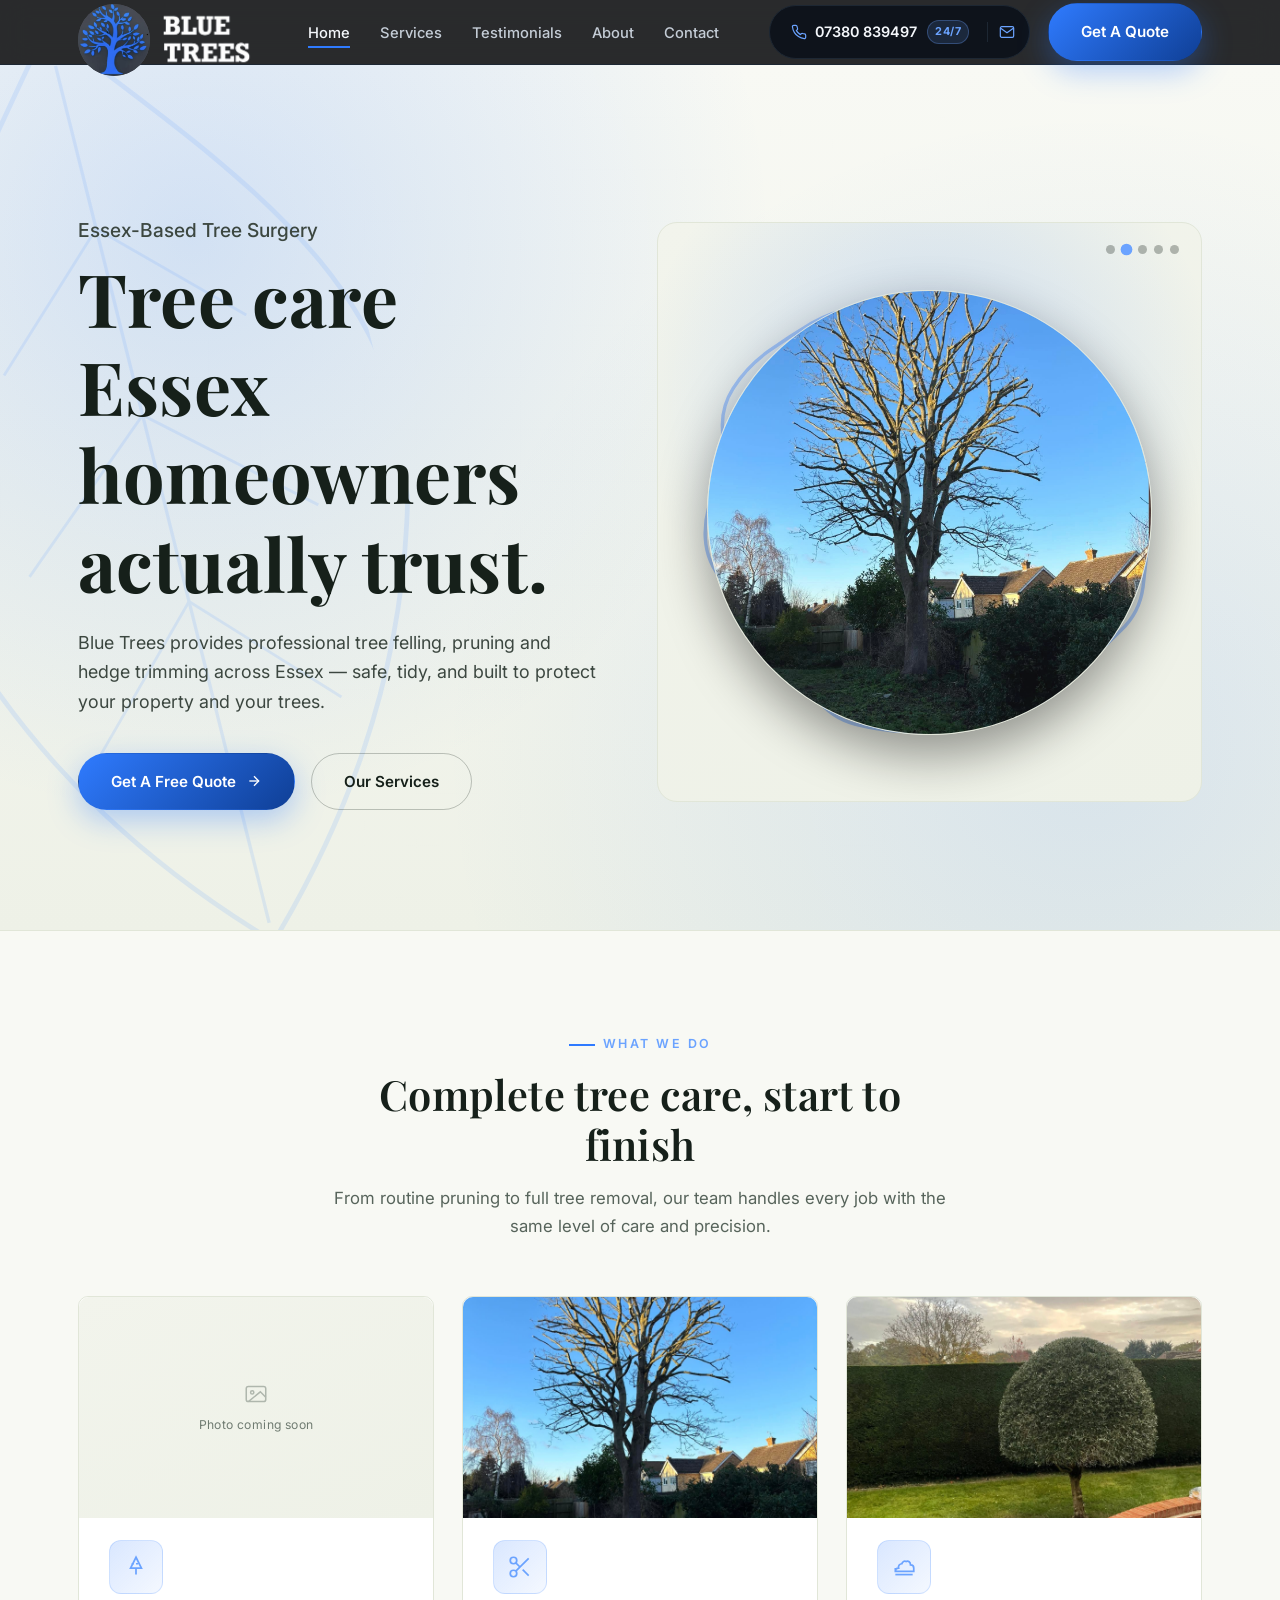
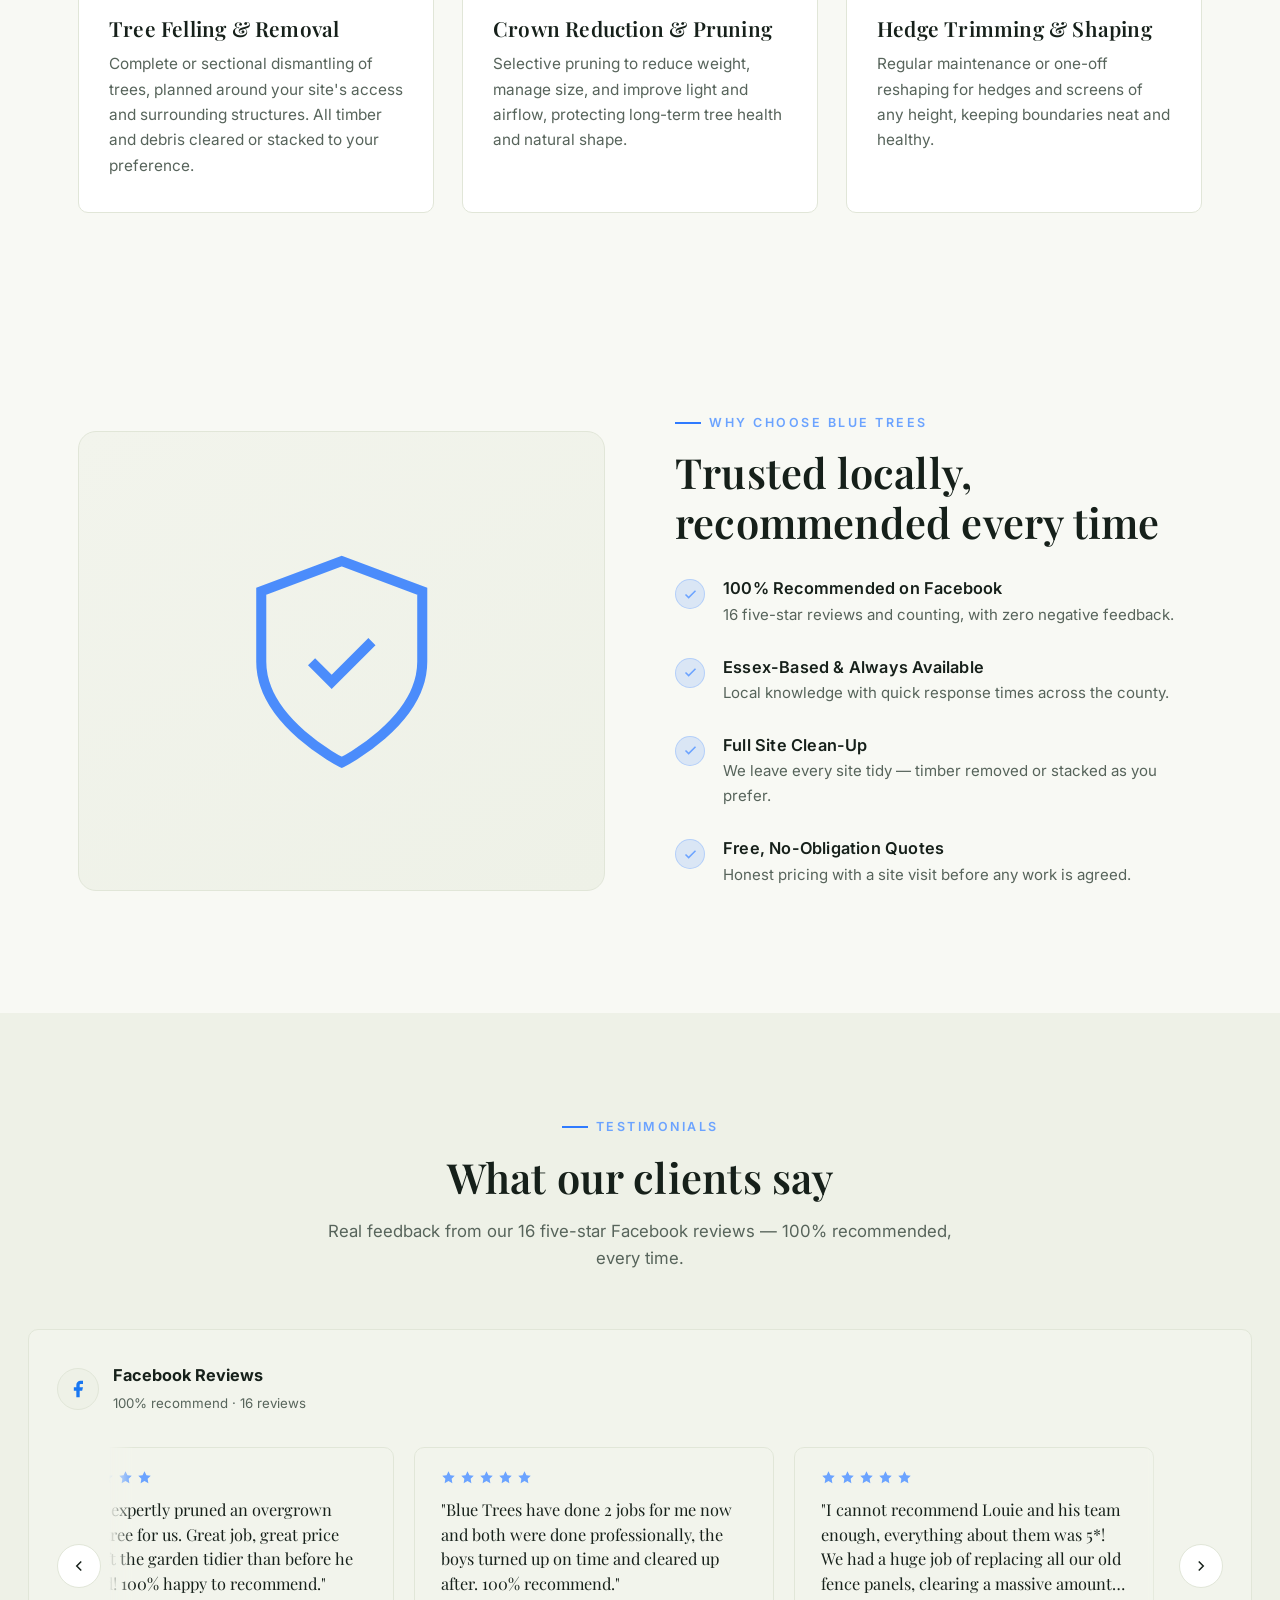
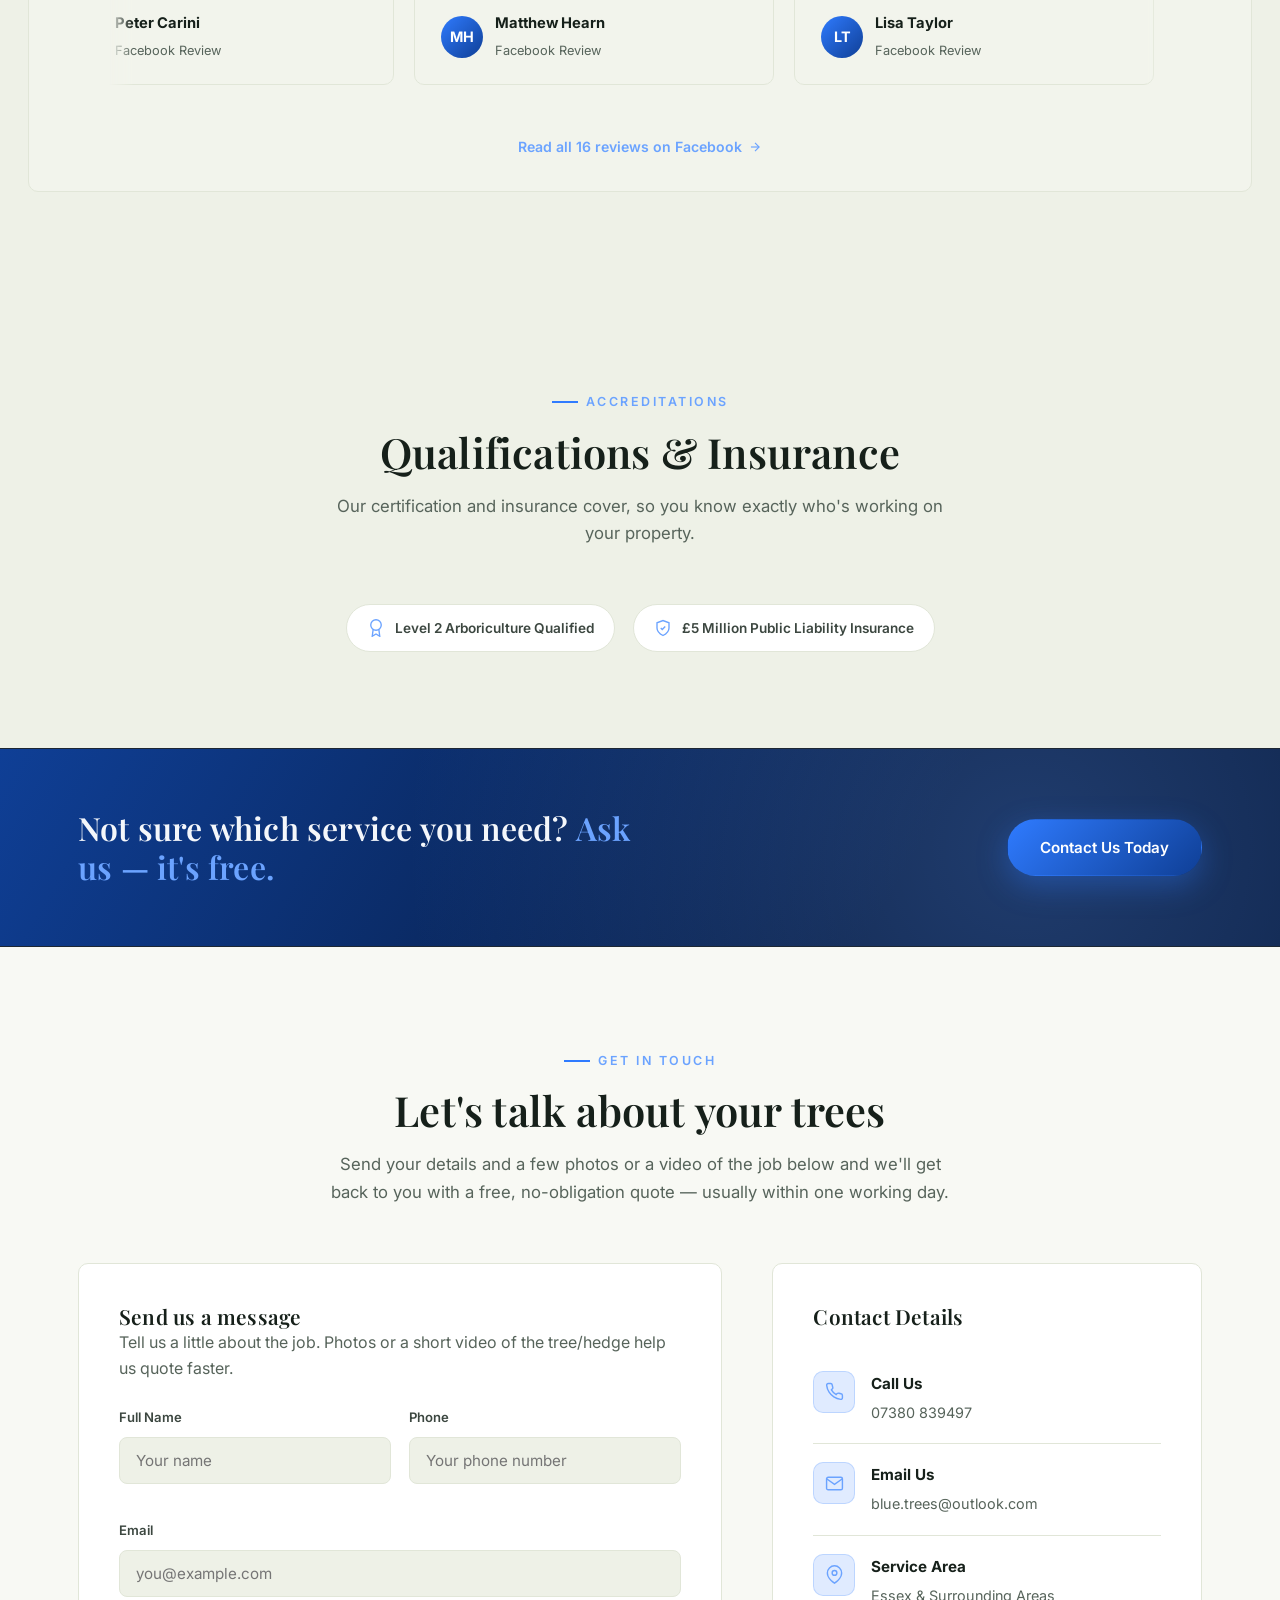
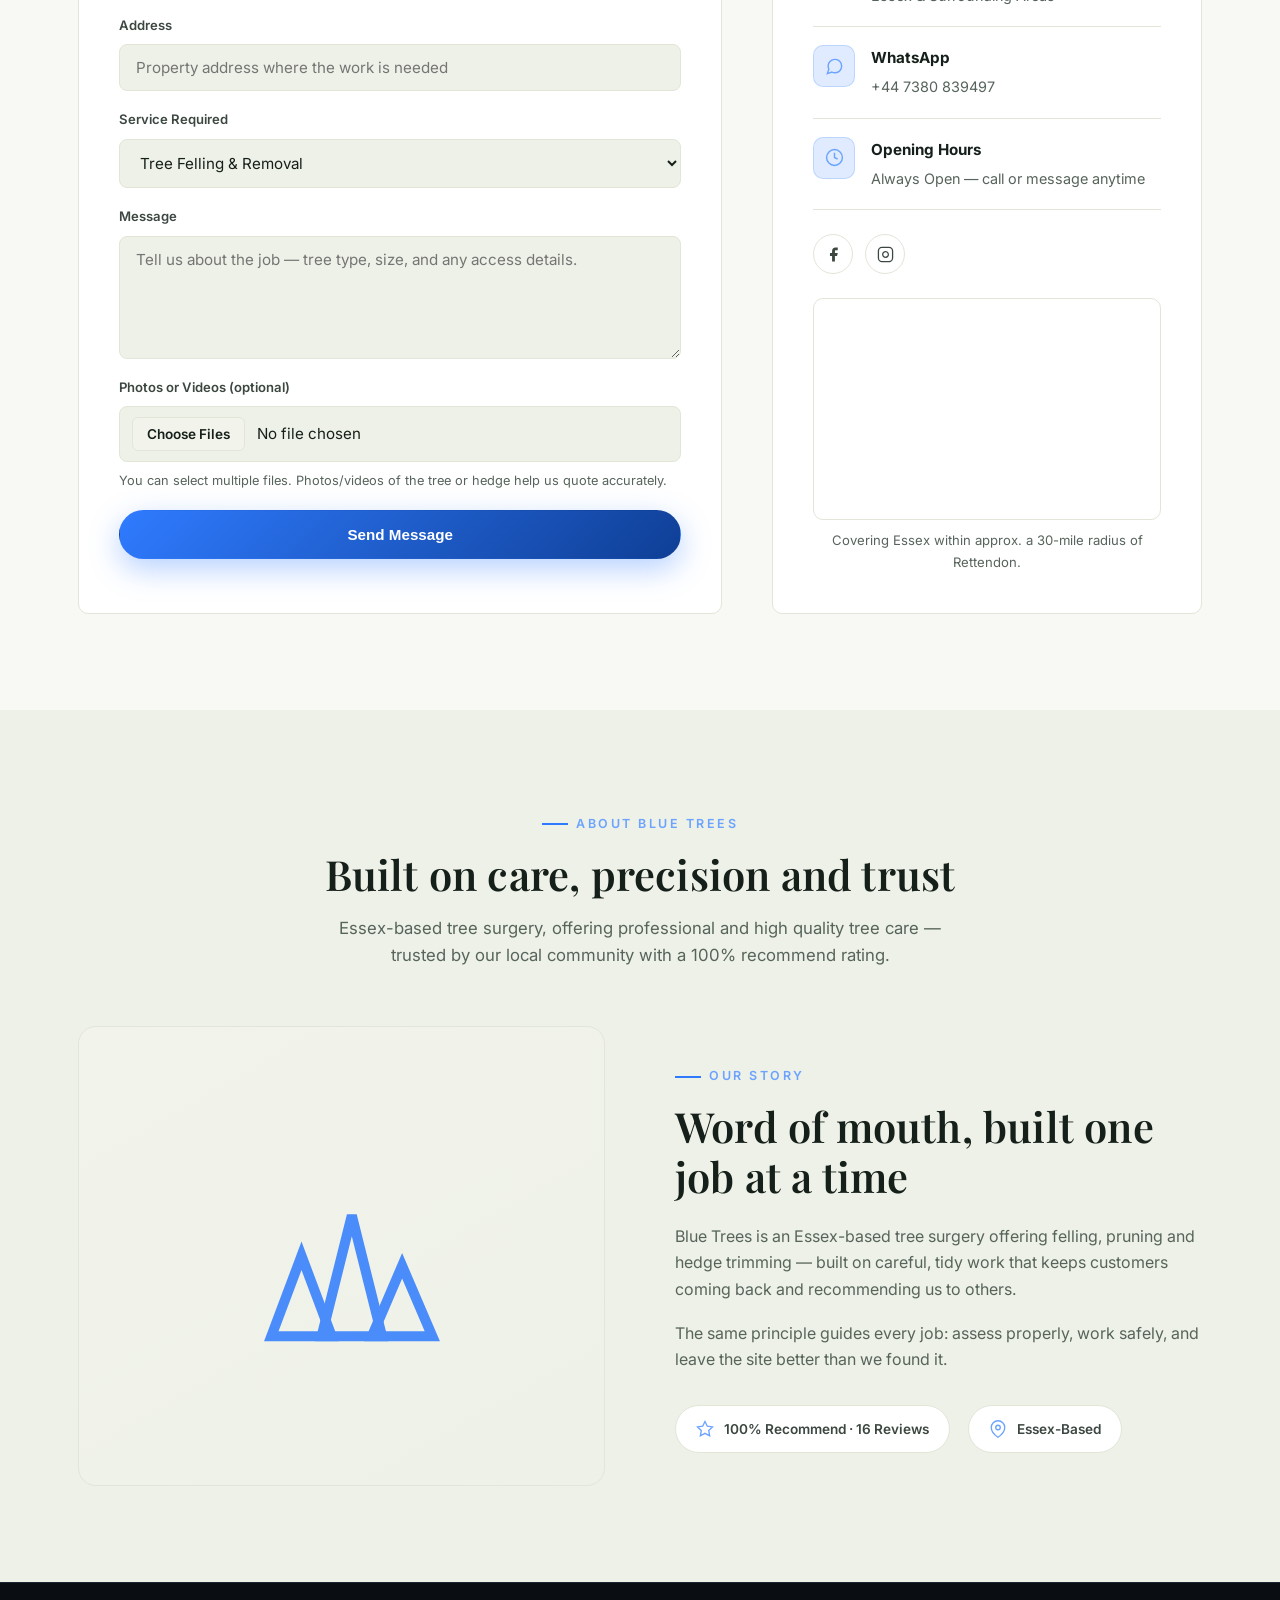
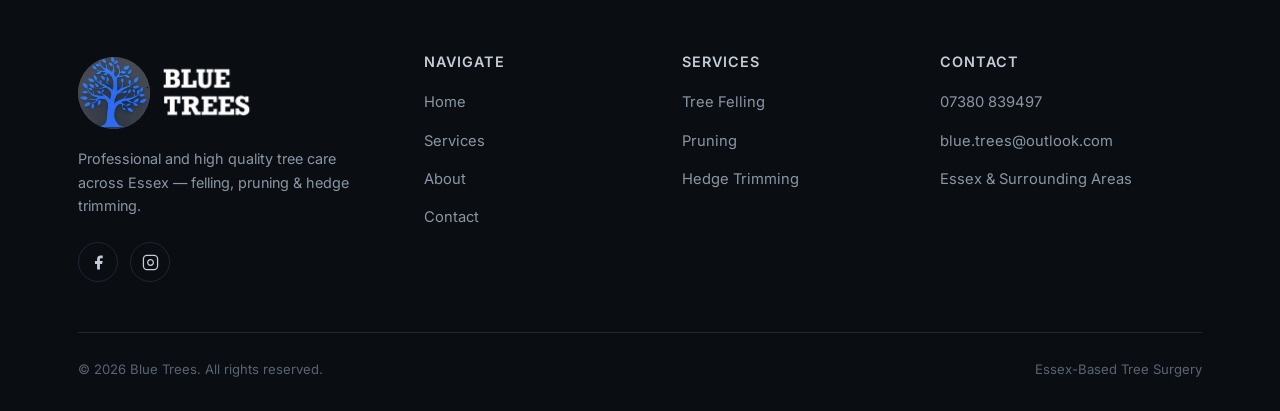
<file: index.html>
<!DOCTYPE html>
<html lang="en">
<head>
<meta charset="UTF-8">
<meta name="viewport" content="width=device-width, initial-scale=1.0">
<title>Blue Trees | Essex Tree Surgery</title>
<meta name="description" content="Blue Trees — professional, high-quality tree care in Essex. Tree felling, pruning and hedge trimming. 100% recommended.">
<link rel="stylesheet" href="css/style.css?v=mobile3">
</head>
<body>

<header class="site-header">
  <div class="container header-inner">
    <a href="#top" class="brand">
      <span class="brand-mark">
        <img src="images/logo-icon.png" alt="Blue Trees logo">
      </span>
      <img src="images/logo-text.png" alt="Blue Trees" class="brand-text">
    </a>
    <nav class="main-nav">
      <ul>
        <li><a href="#top">Home</a></li>
        <li><a href="#services">Services</a></li>
        <li><a href="#testimonials">Testimonials</a></li>
        <li><a href="#about">About</a></li>
        <li><a href="#contact">Contact</a></li>
      </ul>
    </nav>
    <div class="header-cta">
      <div class="contact-pill">
        <a href="tel:+447380839497" class="contact-pill-item">
          <svg viewBox="0 0 24 24" fill="none" stroke="currentColor" stroke-width="1.8"><path d="M22 16.92v3a2 2 0 0 1-2.18 2 19.79 19.79 0 0 1-8.63-3.07 19.5 19.5 0 0 1-6-6 19.79 19.79 0 0 1-3.07-8.67A2 2 0 0 1 4.11 2h3a2 2 0 0 1 2 1.72c.127.96.361 1.903.7 2.81a2 2 0 0 1-.45 2.11L8.09 9.91a16 16 0 0 0 6 6l1.27-1.27a2 2 0 0 1 2.11-.45c.907.339 1.85.573 2.81.7A2 2 0 0 1 22 16.92z"/></svg>
          <span>07380 839497</span>
          <span class="contact-pill-badge">24/7</span>
        </a>
        <span class="contact-pill-divider"></span>
        <a href="mailto:blue.trees@outlook.com" class="contact-pill-item icon-only" aria-label="Email us">
          <svg viewBox="0 0 24 24" fill="none" stroke="currentColor" stroke-width="1.8"><path d="M4 4h16c1.1 0 2 .9 2 2v12c0 1.1-.9 2-2 2H4c-1.1 0-2-.9-2-2V6c0-1.1.9-2 2-2z"/><polyline points="22 6 12 13 2 6"/></svg>
        </a>
      </div>
      <a href="#contact" class="btn btn-primary">Get A Quote</a>
      <button class="nav-toggle" aria-label="Toggle menu" aria-expanded="false">
        <svg viewBox="0 0 24 24" fill="none" stroke="currentColor" stroke-width="1.8"><line x1="3" y1="6" x2="21" y2="6"/><line x1="3" y1="12" x2="21" y2="12"/><line x1="3" y1="18" x2="21" y2="18"/></svg>
      </button>
    </div>
  </div>
</header>

<section class="hero" id="top">
  <div class="hero-leaf-motif">
    <svg viewBox="0 0 200 400" fill="none" stroke-width="2">
      <path d="M100,4 C170,90 224,150 196,240 C176,306 140,356 100,396 C60,356 24,306 4,240 C-24,150 30,90 100,4 Z"/>
      <path d="M100,20 L100,388" stroke-width="1.4"/>
      <path d="M100,90 L48,140 M100,90 L152,140" stroke-width="1.2"/>
      <path d="M100,170 L38,224 M100,170 L162,224" stroke-width="1.2"/>
      <path d="M100,250 L48,304 M100,250 L152,304" stroke-width="1.2"/>
    </svg>
  </div>
  <div class="container hero-grid">
    <div class="hero-content">
      <div class="eyebrow">Essex-Based Tree Surgery</div>
      <h1>Tree care Essex homeowners actually trust.</h1>
      <p class="lead">Blue Trees provides professional tree felling, pruning and hedge trimming across Essex — safe, tidy, and built to protect your property and your trees.</p>
      <div class="hero-actions">
        <a href="#contact" class="btn btn-primary">
          Get A Free Quote
          <svg width="16" height="16" viewBox="0 0 24 24" fill="none" stroke="currentColor" stroke-width="2"><line x1="5" y1="12" x2="19" y2="12"/><polyline points="12 5 19 12 12 19"/></svg>
        </a>
        <a href="#services" class="btn btn-outline">Our Services</a>
      </div>
    </div>
    <div class="hero-visual">
      <div class="hero-visual-frame">
        <svg viewBox="0 0 300 300"><path d="M277.2,135.7 Q278.7,150.0 278.0,164.5 Q277.2,179.0 275.2,194.2 Q273.2,209.3 262.0,219.8 Q250.8,230.4 240.8,240.9 Q230.8,251.4 218.8,259.7 Q206.8,268.0 192.2,269.5 Q177.6,271.0 163.8,275.4 Q150.0,279.7 135.3,279.1 Q120.7,278.4 106.2,274.8 Q91.7,271.2 82.6,258.5 Q73.6,245.9 62.5,237.3 Q51.4,228.7 45.5,215.9 Q39.6,203.2 29.1,191.6 Q18.6,180.0 17.9,165.0 Q17.2,150.0 24.3,136.5 Q31.3,122.9 28.6,106.6 Q25.9,90.3 34.3,77.3 Q42.6,64.3 55.1,55.5 Q67.6,46.7 80.3,39.1 Q93.0,31.6 107.7,30.5 Q122.5,29.4 136.2,29.1 Q150.0,28.7 164.5,26.0 Q178.9,23.3 190.9,31.7 Q202.9,40.1 215.2,46.5 Q227.5,52.9 237.6,62.4 Q247.8,72.0 253.6,84.6 Q259.5,97.3 267.6,109.3 Q275.7,121.3 277.2,135.7 Z"/></svg>
      </div>
      <div class="hero-slideshow">
        <div class="hero-slide-track">
        <div class="hero-slide">
          <img src="images/gallery/hero-1-full-canopy.jpg?v=2" alt="Mature tree canopy before crown work" draggable="false" onerror="this.style.display='none'; this.nextElementSibling.style.display='flex';">
          <div class="hero-slide-placeholder">
            <svg viewBox="0 0 24 24" fill="none" stroke="currentColor" stroke-width="1.4"><rect x="3" y="5" width="18" height="14" rx="2"/><circle cx="8.5" cy="10.5" r="1.5"/><path d="M21 15l-5-5L5 19"/></svg>
            <span>Photo coming soon</span>
          </div>
        </div>
        <div class="hero-slide">
          <img src="images/gallery/hero-2-crown-reduction.jpg?v=2" alt="Tree after crown reduction pruning" draggable="false" onerror="this.style.display='none'; this.nextElementSibling.style.display='flex';">
          <div class="hero-slide-placeholder">
            <svg viewBox="0 0 24 24" fill="none" stroke="currentColor" stroke-width="1.4"><rect x="3" y="5" width="18" height="14" rx="2"/><circle cx="8.5" cy="10.5" r="1.5"/><path d="M21 15l-5-5L5 19"/></svg>
            <span>Photo coming soon</span>
          </div>
        </div>
        <div class="hero-slide">
          <img src="images/gallery/hero-4-fence-panels.jpg?v=2" alt="Completed fence panel installation" draggable="false" onerror="this.style.display='none'; this.nextElementSibling.style.display='flex';">
          <div class="hero-slide-placeholder">
            <svg viewBox="0 0 24 24" fill="none" stroke="currentColor" stroke-width="1.4"><rect x="3" y="5" width="18" height="14" rx="2"/><circle cx="8.5" cy="10.5" r="1.5"/><path d="M21 15l-5-5L5 19"/></svg>
            <span>Photo coming soon</span>
          </div>
        </div>
        <div class="hero-slide">
          <img src="images/gallery/hero-5-hedge-topiary.jpg?v=2" alt="Shaped olive tree topiary" draggable="false" onerror="this.style.display='none'; this.nextElementSibling.style.display='flex';">
          <div class="hero-slide-placeholder">
            <svg viewBox="0 0 24 24" fill="none" stroke="currentColor" stroke-width="1.4"><rect x="3" y="5" width="18" height="14" rx="2"/><circle cx="8.5" cy="10.5" r="1.5"/><path d="M21 15l-5-5L5 19"/></svg>
            <span>Photo coming soon</span>
          </div>
        </div>
        <div class="hero-slide">
          <img src="images/gallery/hero-6-post-rail-fence.jpg?v=2" alt="Post and rail fencing installation" draggable="false" onerror="this.style.display='none'; this.nextElementSibling.style.display='flex';">
          <div class="hero-slide-placeholder">
            <svg viewBox="0 0 24 24" fill="none" stroke="currentColor" stroke-width="1.4"><rect x="3" y="5" width="18" height="14" rx="2"/><circle cx="8.5" cy="10.5" r="1.5"/><path d="M21 15l-5-5L5 19"/></svg>
            <span>Photo coming soon</span>
          </div>
        </div>
        </div>
      </div>
      <div class="hero-slideshow-dots"></div>
    </div>
  </div>
</section>

<section class="section" id="services">
  <div class="container">
    <div class="section-head center">
      <div class="eyebrow">What We Do</div>
      <h2>Complete tree care, start to finish</h2>
      <p>From routine pruning to full tree removal, our team handles every job with the same level of care and precision.</p>
    </div>
    <div class="grid-3">
      <div class="card">
        <div class="card-photo card-photo-empty">
          <div class="card-photo-placeholder">
            <svg viewBox="0 0 24 24" fill="none" stroke="currentColor" stroke-width="1.4"><rect x="3" y="5" width="18" height="14" rx="2"/><circle cx="8.5" cy="10.5" r="1.5"/><path d="M21 15l-5-5L5 19"/></svg>
            <span>Photo coming soon</span>
          </div>
        </div>
        <div class="card-icon">
          <svg viewBox="0 0 24 24" fill="none" stroke="currentColor" stroke-width="1.6"><path d="M12 3 L17 13 H7 Z"/><line x1="12" y1="13" x2="12" y2="19"/><line x1="8" y1="9" x2="16" y2="9" stroke-dasharray="2 2"/></svg>
        </div>
        <h3>Tree Felling &amp; Removal</h3>
        <p>Complete or sectional dismantling of trees, planned around your site's access and surrounding structures. All timber and debris cleared or stacked to your preference.</p>
      </div>
      <div class="card">
        <div class="card-photo">
          <img src="images/gallery/hero-2-crown-reduction.jpg?v=2" alt="Tree after crown reduction pruning" onerror="this.style.display='none'; this.nextElementSibling.style.display='flex';">
          <div class="card-photo-placeholder">
            <svg viewBox="0 0 24 24" fill="none" stroke="currentColor" stroke-width="1.4"><rect x="3" y="5" width="18" height="14" rx="2"/><circle cx="8.5" cy="10.5" r="1.5"/><path d="M21 15l-5-5L5 19"/></svg>
            <span>Photo coming soon</span>
          </div>
        </div>
        <div class="card-icon">
          <svg viewBox="0 0 24 24" fill="none" stroke="currentColor" stroke-width="1.6"><circle cx="6" cy="6" r="3"/><circle cx="6" cy="18" r="3"/><line x1="20" y1="4" x2="8.12" y2="15.88"/><line x1="14.47" y1="14.48" x2="20" y2="20"/><line x1="8.12" y1="8.12" x2="12" y2="12"/></svg>
        </div>
        <h3>Crown Reduction &amp; Pruning</h3>
        <p>Selective pruning to reduce weight, manage size, and improve light and airflow, protecting long-term tree health and natural shape.</p>
      </div>
      <div class="card">
        <div class="card-photo">
          <img src="images/gallery/hero-5-hedge-topiary.jpg?v=2" alt="Shaped olive tree topiary" onerror="this.style.display='none'; this.nextElementSibling.style.display='flex';">
          <div class="card-photo-placeholder">
            <svg viewBox="0 0 24 24" fill="none" stroke="currentColor" stroke-width="1.4"><rect x="3" y="5" width="18" height="14" rx="2"/><circle cx="8.5" cy="10.5" r="1.5"/><path d="M21 15l-5-5L5 19"/></svg>
            <span>Photo coming soon</span>
          </div>
        </div>
        <div class="card-icon">
          <svg viewBox="0 0 24 24" fill="none" stroke="currentColor" stroke-width="1.6"><path d="M4 16c0-2 1.5-3 3-3-.5-2 1-4 3-4 .5-2 2.5-3 4-2 2-1 4 .5 4 3 2 0 3 1.5 3 3v3H4v-3z"/><line x1="4" y1="19" x2="20" y2="19"/></svg>
        </div>
        <h3>Hedge Trimming &amp; Shaping</h3>
        <p>Regular maintenance or one-off reshaping for hedges and screens of any height, keeping boundaries neat and healthy.</p>
      </div>
    </div>
  </div>
</section>

<section class="section">
  <div class="container split">
    <div class="split-visual">
      <svg viewBox="0 0 24 24" fill="none" stroke="currentColor" stroke-width="1"><path d="M12 22s8-4 8-10V5l-8-3-8 3v7c0 6 8 10 8 10z"/><polyline points="9 12 11 14 15 10"/></svg>
    </div>
    <div>
      <div class="eyebrow">Why Choose Blue Trees</div>
      <h2 style="margin-bottom: 32px;">Trusted locally, recommended every time</h2>
      <div class="feature-row">
        <div class="tick"><svg viewBox="0 0 24 24" fill="none" stroke="currentColor" stroke-width="2.4"><polyline points="20 6 9 17 4 12"/></svg></div>
        <div>
          <h4>100% Recommended on Facebook</h4>
          <p>16 five-star reviews and counting, with zero negative feedback.</p>
        </div>
      </div>
      <div class="feature-row">
        <div class="tick"><svg viewBox="0 0 24 24" fill="none" stroke="currentColor" stroke-width="2.4"><polyline points="20 6 9 17 4 12"/></svg></div>
        <div>
          <h4>Essex-Based &amp; Always Available</h4>
          <p>Local knowledge with quick response times across the county.</p>
        </div>
      </div>
      <div class="feature-row">
        <div class="tick"><svg viewBox="0 0 24 24" fill="none" stroke="currentColor" stroke-width="2.4"><polyline points="20 6 9 17 4 12"/></svg></div>
        <div>
          <h4>Full Site Clean-Up</h4>
          <p>We leave every site tidy — timber removed or stacked as you prefer.</p>
        </div>
      </div>
      <div class="feature-row">
        <div class="tick"><svg viewBox="0 0 24 24" fill="none" stroke="currentColor" stroke-width="2.4"><polyline points="20 6 9 17 4 12"/></svg></div>
        <div>
          <h4>Free, No-Obligation Quotes</h4>
          <p>Honest pricing with a site visit before any work is agreed.</p>
        </div>
      </div>
    </div>
  </div>
</section>

<section class="section section-alt" id="testimonials">
  <div class="container">
    <div class="section-head center">
      <div class="eyebrow">Testimonials</div>
      <h2>What our clients say</h2>
      <p>Real feedback from our 16 five-star Facebook reviews — 100% recommended, every time.</p>
    </div>
  </div>
  <div class="container-wide">
    <div class="review-platform-card">
      <a class="review-platform-head" href="https://www.facebook.com/p/Blue-Trees-100092457084441/" target="_blank" rel="noopener">
        <span class="platform-icon facebook">
          <svg viewBox="0 0 24 24" fill="#1877F2"><path d="M18 2h-3a5 5 0 0 0-5 5v3H7v4h3v8h4v-8h3l1-4h-4V7a1 1 0 0 1 1-1h3z"/></svg>
        </span>
        <div>
          <strong>Facebook Reviews</strong>
          <span>100% recommend · 16 reviews</span>
        </div>
      </a>
    <div class="testimonial-slider">
      <div class="testimonial-viewport">
      <div class="testimonial-track">
        <div class="testimonial-slide">
          <div class="testimonial-card">
            <div class="stars">
              <svg viewBox="0 0 24 24" fill="currentColor"><polygon points="12 2 15.09 8.26 22 9.27 17 14.14 18.18 21.02 12 17.77 5.82 21.02 7 14.14 2 9.27 8.91 8.26 12 2"/></svg>
              <svg viewBox="0 0 24 24" fill="currentColor"><polygon points="12 2 15.09 8.26 22 9.27 17 14.14 18.18 21.02 12 17.77 5.82 21.02 7 14.14 2 9.27 8.91 8.26 12 2"/></svg>
              <svg viewBox="0 0 24 24" fill="currentColor"><polygon points="12 2 15.09 8.26 22 9.27 17 14.14 18.18 21.02 12 17.77 5.82 21.02 7 14.14 2 9.27 8.91 8.26 12 2"/></svg>
              <svg viewBox="0 0 24 24" fill="currentColor"><polygon points="12 2 15.09 8.26 22 9.27 17 14.14 18.18 21.02 12 17.77 5.82 21.02 7 14.14 2 9.27 8.91 8.26 12 2"/></svg>
              <svg viewBox="0 0 24 24" fill="currentColor"><polygon points="12 2 15.09 8.26 22 9.27 17 14.14 18.18 21.02 12 17.77 5.82 21.02 7 14.14 2 9.27 8.91 8.26 12 2"/></svg>
            </div>
            <p class="quote">"Highly recommend Louie and his team. We are very happy with the work carried out, thank you."</p>
            <div class="testimonial-author">
              <div class="avatar">RW</div>
              <div><strong>Rhys Wiseman</strong><span>Facebook Review</span></div>
            </div>
          </div>
        </div>
        <div class="testimonial-slide">
          <div class="testimonial-card">
            <div class="stars">
              <svg viewBox="0 0 24 24" fill="currentColor"><polygon points="12 2 15.09 8.26 22 9.27 17 14.14 18.18 21.02 12 17.77 5.82 21.02 7 14.14 2 9.27 8.91 8.26 12 2"/></svg>
              <svg viewBox="0 0 24 24" fill="currentColor"><polygon points="12 2 15.09 8.26 22 9.27 17 14.14 18.18 21.02 12 17.77 5.82 21.02 7 14.14 2 9.27 8.91 8.26 12 2"/></svg>
              <svg viewBox="0 0 24 24" fill="currentColor"><polygon points="12 2 15.09 8.26 22 9.27 17 14.14 18.18 21.02 12 17.77 5.82 21.02 7 14.14 2 9.27 8.91 8.26 12 2"/></svg>
              <svg viewBox="0 0 24 24" fill="currentColor"><polygon points="12 2 15.09 8.26 22 9.27 17 14.14 18.18 21.02 12 17.77 5.82 21.02 7 14.14 2 9.27 8.91 8.26 12 2"/></svg>
              <svg viewBox="0 0 24 24" fill="currentColor"><polygon points="12 2 15.09 8.26 22 9.27 17 14.14 18.18 21.02 12 17.77 5.82 21.02 7 14.14 2 9.27 8.91 8.26 12 2"/></svg>
            </div>
            <p class="quote">"Louie expertly pruned an overgrown hazel tree for us. Great job, great price and left the garden tidier than before he arrived! 100% happy to recommend."</p>
            <div class="testimonial-author">
              <div class="avatar">PC</div>
              <div><strong>Peter Carini</strong><span>Facebook Review</span></div>
            </div>
          </div>
        </div>
        <div class="testimonial-slide">
          <div class="testimonial-card">
            <div class="stars">
              <svg viewBox="0 0 24 24" fill="currentColor"><polygon points="12 2 15.09 8.26 22 9.27 17 14.14 18.18 21.02 12 17.77 5.82 21.02 7 14.14 2 9.27 8.91 8.26 12 2"/></svg>
              <svg viewBox="0 0 24 24" fill="currentColor"><polygon points="12 2 15.09 8.26 22 9.27 17 14.14 18.18 21.02 12 17.77 5.82 21.02 7 14.14 2 9.27 8.91 8.26 12 2"/></svg>
              <svg viewBox="0 0 24 24" fill="currentColor"><polygon points="12 2 15.09 8.26 22 9.27 17 14.14 18.18 21.02 12 17.77 5.82 21.02 7 14.14 2 9.27 8.91 8.26 12 2"/></svg>
              <svg viewBox="0 0 24 24" fill="currentColor"><polygon points="12 2 15.09 8.26 22 9.27 17 14.14 18.18 21.02 12 17.77 5.82 21.02 7 14.14 2 9.27 8.91 8.26 12 2"/></svg>
              <svg viewBox="0 0 24 24" fill="currentColor"><polygon points="12 2 15.09 8.26 22 9.27 17 14.14 18.18 21.02 12 17.77 5.82 21.02 7 14.14 2 9.27 8.91 8.26 12 2"/></svg>
            </div>
            <p class="quote">"Blue Trees have done 2 jobs for me now and both were done professionally, the boys turned up on time and cleared up after. 100% recommend."</p>
            <div class="testimonial-author">
              <div class="avatar">MH</div>
              <div><strong>Matthew Hearn</strong><span>Facebook Review</span></div>
            </div>
          </div>
        </div>
        <div class="testimonial-slide">
          <div class="testimonial-card">
            <div class="stars">
              <svg viewBox="0 0 24 24" fill="currentColor"><polygon points="12 2 15.09 8.26 22 9.27 17 14.14 18.18 21.02 12 17.77 5.82 21.02 7 14.14 2 9.27 8.91 8.26 12 2"/></svg>
              <svg viewBox="0 0 24 24" fill="currentColor"><polygon points="12 2 15.09 8.26 22 9.27 17 14.14 18.18 21.02 12 17.77 5.82 21.02 7 14.14 2 9.27 8.91 8.26 12 2"/></svg>
              <svg viewBox="0 0 24 24" fill="currentColor"><polygon points="12 2 15.09 8.26 22 9.27 17 14.14 18.18 21.02 12 17.77 5.82 21.02 7 14.14 2 9.27 8.91 8.26 12 2"/></svg>
              <svg viewBox="0 0 24 24" fill="currentColor"><polygon points="12 2 15.09 8.26 22 9.27 17 14.14 18.18 21.02 12 17.77 5.82 21.02 7 14.14 2 9.27 8.91 8.26 12 2"/></svg>
              <svg viewBox="0 0 24 24" fill="currentColor"><polygon points="12 2 15.09 8.26 22 9.27 17 14.14 18.18 21.02 12 17.77 5.82 21.02 7 14.14 2 9.27 8.91 8.26 12 2"/></svg>
            </div>
            <p class="quote">"I cannot recommend Louie and his team enough, everything about them was 5*! We had a huge job of replacing all our old fence panels, clearing a massive amount of overgrown bushes, cutting a ton of logs for our woodburner and taking down a tree! They were professional, polite, meticulous, tidy, extremely knowledgeable, excellent value for money and a pleasure to work with, we can't wait to use them again!"</p>
            <div class="testimonial-author">
              <div class="avatar">LT</div>
              <div><strong>Lisa Taylor</strong><span>Facebook Review</span></div>
            </div>
          </div>
        </div>
        <div class="testimonial-slide">
          <div class="testimonial-card">
            <div class="stars">
              <svg viewBox="0 0 24 24" fill="currentColor"><polygon points="12 2 15.09 8.26 22 9.27 17 14.14 18.18 21.02 12 17.77 5.82 21.02 7 14.14 2 9.27 8.91 8.26 12 2"/></svg>
              <svg viewBox="0 0 24 24" fill="currentColor"><polygon points="12 2 15.09 8.26 22 9.27 17 14.14 18.18 21.02 12 17.77 5.82 21.02 7 14.14 2 9.27 8.91 8.26 12 2"/></svg>
              <svg viewBox="0 0 24 24" fill="currentColor"><polygon points="12 2 15.09 8.26 22 9.27 17 14.14 18.18 21.02 12 17.77 5.82 21.02 7 14.14 2 9.27 8.91 8.26 12 2"/></svg>
              <svg viewBox="0 0 24 24" fill="currentColor"><polygon points="12 2 15.09 8.26 22 9.27 17 14.14 18.18 21.02 12 17.77 5.82 21.02 7 14.14 2 9.27 8.91 8.26 12 2"/></svg>
              <svg viewBox="0 0 24 24" fill="currentColor"><polygon points="12 2 15.09 8.26 22 9.27 17 14.14 18.18 21.02 12 17.77 5.82 21.02 7 14.14 2 9.27 8.91 8.26 12 2"/></svg>
            </div>
            <p class="quote">"We had 3 very large conifers and an equally large eucalyptus tree cut back, well reduced by half by Louie and his team. It was a big job but these boys worked their socks off. They were professional throughout, turned up when they said they would and did a thorough job of clearing up. Highly recommend, we would not hesitate to use Blue Trees again."</p>
            <div class="testimonial-author">
              <div class="avatar">AG</div>
              <div><strong>Amanda Gray</strong><span>Facebook Review</span></div>
            </div>
          </div>
        </div>
        <div class="testimonial-slide">
          <div class="testimonial-card">
            <div class="stars">
              <svg viewBox="0 0 24 24" fill="currentColor"><polygon points="12 2 15.09 8.26 22 9.27 17 14.14 18.18 21.02 12 17.77 5.82 21.02 7 14.14 2 9.27 8.91 8.26 12 2"/></svg>
              <svg viewBox="0 0 24 24" fill="currentColor"><polygon points="12 2 15.09 8.26 22 9.27 17 14.14 18.18 21.02 12 17.77 5.82 21.02 7 14.14 2 9.27 8.91 8.26 12 2"/></svg>
              <svg viewBox="0 0 24 24" fill="currentColor"><polygon points="12 2 15.09 8.26 22 9.27 17 14.14 18.18 21.02 12 17.77 5.82 21.02 7 14.14 2 9.27 8.91 8.26 12 2"/></svg>
              <svg viewBox="0 0 24 24" fill="currentColor"><polygon points="12 2 15.09 8.26 22 9.27 17 14.14 18.18 21.02 12 17.77 5.82 21.02 7 14.14 2 9.27 8.91 8.26 12 2"/></svg>
              <svg viewBox="0 0 24 24" fill="currentColor"><polygon points="12 2 15.09 8.26 22 9.27 17 14.14 18.18 21.02 12 17.77 5.82 21.02 7 14.14 2 9.27 8.91 8.26 12 2"/></svg>
            </div>
            <p class="quote">"Great job by Louie at Blue Trees. Removed two trees efficiently and expertly at a great price. All debris cleared and left spotless. Professional, polite and a pleasure to deal with. Could not be happier with his work, 100% recommend."</p>
            <div class="testimonial-author">
              <div class="avatar">DB</div>
              <div><strong>Dave Baker</strong><span>Facebook Review</span></div>
            </div>
          </div>
        </div>
        <div class="testimonial-slide">
          <div class="testimonial-card">
            <div class="stars">
              <svg viewBox="0 0 24 24" fill="currentColor"><polygon points="12 2 15.09 8.26 22 9.27 17 14.14 18.18 21.02 12 17.77 5.82 21.02 7 14.14 2 9.27 8.91 8.26 12 2"/></svg>
              <svg viewBox="0 0 24 24" fill="currentColor"><polygon points="12 2 15.09 8.26 22 9.27 17 14.14 18.18 21.02 12 17.77 5.82 21.02 7 14.14 2 9.27 8.91 8.26 12 2"/></svg>
              <svg viewBox="0 0 24 24" fill="currentColor"><polygon points="12 2 15.09 8.26 22 9.27 17 14.14 18.18 21.02 12 17.77 5.82 21.02 7 14.14 2 9.27 8.91 8.26 12 2"/></svg>
              <svg viewBox="0 0 24 24" fill="currentColor"><polygon points="12 2 15.09 8.26 22 9.27 17 14.14 18.18 21.02 12 17.77 5.82 21.02 7 14.14 2 9.27 8.91 8.26 12 2"/></svg>
              <svg viewBox="0 0 24 24" fill="currentColor"><polygon points="12 2 15.09 8.26 22 9.27 17 14.14 18.18 21.02 12 17.77 5.82 21.02 7 14.14 2 9.27 8.91 8.26 12 2"/></svg>
            </div>
            <p class="quote">"Had the guys around for the third time to take out some old overgrown conifers. As usual, brilliant job — would 100% recommend."</p>
            <div class="testimonial-author">
              <div class="avatar">DP</div>
              <div><strong>David Powell</strong><span>Facebook Review</span></div>
            </div>
          </div>
        </div>
        <div class="testimonial-slide">
          <div class="testimonial-card">
            <div class="stars">
              <svg viewBox="0 0 24 24" fill="currentColor"><polygon points="12 2 15.09 8.26 22 9.27 17 14.14 18.18 21.02 12 17.77 5.82 21.02 7 14.14 2 9.27 8.91 8.26 12 2"/></svg>
              <svg viewBox="0 0 24 24" fill="currentColor"><polygon points="12 2 15.09 8.26 22 9.27 17 14.14 18.18 21.02 12 17.77 5.82 21.02 7 14.14 2 9.27 8.91 8.26 12 2"/></svg>
              <svg viewBox="0 0 24 24" fill="currentColor"><polygon points="12 2 15.09 8.26 22 9.27 17 14.14 18.18 21.02 12 17.77 5.82 21.02 7 14.14 2 9.27 8.91 8.26 12 2"/></svg>
              <svg viewBox="0 0 24 24" fill="currentColor"><polygon points="12 2 15.09 8.26 22 9.27 17 14.14 18.18 21.02 12 17.77 5.82 21.02 7 14.14 2 9.27 8.91 8.26 12 2"/></svg>
              <svg viewBox="0 0 24 24" fill="currentColor"><polygon points="12 2 15.09 8.26 22 9.27 17 14.14 18.18 21.02 12 17.77 5.82 21.02 7 14.14 2 9.27 8.91 8.26 12 2"/></svg>
            </div>
            <p class="quote">"My rental property was overgrown like a jungle! Louie from Blue Trees arrived and like a whirlwind turned it around and had it back to normal in just a few hours! Highly recommend to anyone. Thank you."</p>
            <div class="testimonial-author">
              <div class="avatar">HB</div>
              <div><strong>Hels Bells</strong><span>Facebook Review</span></div>
            </div>
          </div>
        </div>
        <div class="testimonial-slide">
          <div class="testimonial-card">
            <div class="stars">
              <svg viewBox="0 0 24 24" fill="currentColor"><polygon points="12 2 15.09 8.26 22 9.27 17 14.14 18.18 21.02 12 17.77 5.82 21.02 7 14.14 2 9.27 8.91 8.26 12 2"/></svg>
              <svg viewBox="0 0 24 24" fill="currentColor"><polygon points="12 2 15.09 8.26 22 9.27 17 14.14 18.18 21.02 12 17.77 5.82 21.02 7 14.14 2 9.27 8.91 8.26 12 2"/></svg>
              <svg viewBox="0 0 24 24" fill="currentColor"><polygon points="12 2 15.09 8.26 22 9.27 17 14.14 18.18 21.02 12 17.77 5.82 21.02 7 14.14 2 9.27 8.91 8.26 12 2"/></svg>
              <svg viewBox="0 0 24 24" fill="currentColor"><polygon points="12 2 15.09 8.26 22 9.27 17 14.14 18.18 21.02 12 17.77 5.82 21.02 7 14.14 2 9.27 8.91 8.26 12 2"/></svg>
              <svg viewBox="0 0 24 24" fill="currentColor"><polygon points="12 2 15.09 8.26 22 9.27 17 14.14 18.18 21.02 12 17.77 5.82 21.02 7 14.14 2 9.27 8.91 8.26 12 2"/></svg>
            </div>
            <p class="quote">"Thank you Louie for a superb job. Louie visited & responded with a very competitive quote within 24 hours, and was able to give us a date & time for the job which fitted around our work. His work on the day was superb, he left our garden spotless & advised us on how to further manage the tree. We would highly recommend Louie."</p>
            <div class="testimonial-author">
              <div class="avatar">HH</div>
              <div><strong>Hazel Hynes</strong><span>Facebook Review</span></div>
            </div>
          </div>
        </div>
      </div>
      </div>
      <button class="slider-arrow prev" aria-label="Previous testimonial">
        <svg viewBox="0 0 24 24" fill="none" stroke="currentColor" stroke-width="2"><polyline points="15 18 9 12 15 6"/></svg>
      </button>
      <button class="slider-arrow next" aria-label="Next testimonial">
        <svg viewBox="0 0 24 24" fill="none" stroke="currentColor" stroke-width="2"><polyline points="9 18 15 12 9 6"/></svg>
      </button>
    </div>
      <p style="text-align:center; margin-top: 28px;">
        <a href="https://www.facebook.com/p/Blue-Trees-100092457084441/" target="_blank" rel="noopener" class="card-link" style="justify-content:center;">
          Read all 16 reviews on Facebook
          <svg viewBox="0 0 24 24" fill="none" stroke="currentColor" stroke-width="2"><line x1="5" y1="12" x2="19" y2="12"/><polyline points="12 5 19 12 12 19"/></svg>
        </a>
      </p>
    </div>
  </div>
</section>

<section class="section section-alt">
  <div class="container">
    <div class="section-head center">
      <div class="eyebrow">Accreditations</div>
      <h2>Qualifications &amp; Insurance</h2>
      <p>Our certification and insurance cover, so you know exactly who's working on your property.</p>
    </div>
    <div class="cert-strip" style="justify-content: center;">
      <div class="cert-pill">
        <svg viewBox="0 0 24 24" fill="none" stroke="currentColor" stroke-width="1.8"><circle cx="12" cy="8" r="7"/><polyline points="8.21 13.89 7 23 12 20 17 23 15.79 13.88"/></svg>
        Level 2 Arboriculture Qualified
      </div>
      <div class="cert-pill">
        <svg viewBox="0 0 24 24" fill="none" stroke="currentColor" stroke-width="1.8"><path d="M12 22s8-4 8-10V5l-8-3-8 3v7c0 6 8 10 8 10z"/><polyline points="9 12 11 14 15 10"/></svg>
        £5 Million Public Liability Insurance
      </div>
    </div>
  </div>
</section>

<section class="cta-banner">
  <div class="container cta-inner">
    <h2>Not sure which service you need? <span class="highlight">Ask us — it's free.</span></h2>
    <a href="#contact" class="btn btn-primary">Contact Us Today</a>
  </div>
</section>

<section class="section" id="contact">
  <div class="container">
    <div class="section-head center">
      <div class="eyebrow">Get In Touch</div>
      <h2>Let's talk about your trees</h2>
      <p>Send your details and a few photos or a video of the job below and we'll get back to you with a free, no-obligation quote — usually within one working day.</p>
    </div>
  </div>
  <div class="container contact-layout" style="margin-top: 56px;">
    <div class="form-card">
      <h3>Send us a message</h3>
      <p class="text-muted" style="margin-bottom: 26px;">Tell us a little about the job. Photos or a short video of the tree/hedge help us quote faster.</p>
      <form class="contact-form" name="contact" method="POST" enctype="multipart/form-data" data-netlify="true" data-netlify-honeypot="bot-field">
        <input type="hidden" name="form-name" value="contact">
        <p style="position:absolute; left:-9999px;" aria-hidden="true">
          <label>Leave this field blank: <input type="text" name="bot-field" tabindex="-1" autocomplete="off"></label>
        </p>
        <div class="form-row">
          <div class="field">
            <label for="name">Full Name</label>
            <input type="text" id="name" name="name" placeholder="Your name" required>
          </div>
          <div class="field">
            <label for="phone">Phone</label>
            <input type="tel" id="phone" name="phone" placeholder="Your phone number" required>
          </div>
        </div>
        <div class="field">
          <label for="email">Email</label>
          <input type="email" id="email" name="email" placeholder="you@example.com" required>
        </div>
        <div class="field">
          <label for="address">Address</label>
          <input type="text" id="address" name="address" placeholder="Property address where the work is needed" required>
        </div>
        <div class="field">
          <label for="service">Service Required</label>
          <select id="service" name="service">
            <option>Tree Felling &amp; Removal</option>
            <option>Crown Reduction &amp; Pruning</option>
            <option>Hedge Trimming</option>
            <option>Other / Not Sure</option>
          </select>
        </div>
        <div class="field">
          <label for="message">Message</label>
          <textarea id="message" name="message" rows="5" placeholder="Tell us about the job — tree type, size, and any access details."></textarea>
        </div>
        <div class="field">
          <label for="attachments">Photos or Videos (optional)</label>
          <input type="file" id="attachments" name="attachments" accept="image/*,video/*" multiple>
          <span class="field-hint">You can select multiple files. Photos/videos of the tree or hedge help us quote accurately.</span>
        </div>
        <button type="submit" class="btn btn-primary btn-block">Send Message</button>
      </form>
    </div>

    <div>
      <div class="info-card">
        <h3>Contact Details</h3>
        <div class="info-item">
          <div class="icon-box">
            <svg viewBox="0 0 24 24" fill="none" stroke="currentColor" stroke-width="1.8"><path d="M22 16.92v3a2 2 0 0 1-2.18 2 19.79 19.79 0 0 1-8.63-3.07 19.5 19.5 0 0 1-6-6 19.79 19.79 0 0 1-3.07-8.67A2 2 0 0 1 4.11 2h3a2 2 0 0 1 2 1.72c.127.96.361 1.903.7 2.81a2 2 0 0 1-.45 2.11L8.09 9.91a16 16 0 0 0 6 6l1.27-1.27a2 2 0 0 1 2.11-.45c.907.339 1.85.573 2.81.7A2 2 0 0 1 22 16.92z"/></svg>
          </div>
          <div>
            <strong>Call Us</strong>
            <a href="tel:+447380839497">07380 839497</a>
          </div>
        </div>
        <div class="info-item">
          <div class="icon-box">
            <svg viewBox="0 0 24 24" fill="none" stroke="currentColor" stroke-width="1.8"><path d="M4 4h16c1.1 0 2 .9 2 2v12c0 1.1-.9 2-2 2H4c-1.1 0-2-.9-2-2V6c0-1.1.9-2 2-2z"/><polyline points="22 6 12 13 2 6"/></svg>
          </div>
          <div>
            <strong>Email Us</strong>
            <a href="mailto:blue.trees@outlook.com">blue.trees@outlook.com</a>
          </div>
        </div>
        <div class="info-item">
          <div class="icon-box">
            <svg viewBox="0 0 24 24" fill="none" stroke="currentColor" stroke-width="1.8"><path d="M21 10c0 7-9 13-9 13s-9-6-9-13a9 9 0 0 1 18 0z"/><circle cx="12" cy="10" r="3"/></svg>
          </div>
          <div>
            <strong>Service Area</strong>
            <span>Essex &amp; Surrounding Areas</span>
          </div>
        </div>
        <div class="info-item">
          <div class="icon-box">
            <svg viewBox="0 0 24 24" fill="none" stroke="currentColor" stroke-width="1.8"><path d="M21 11.5a8.38 8.38 0 0 1-.9 3.8 8.5 8.5 0 0 1-7.6 4.7 8.38 8.38 0 0 1-3.8-.9L3 21l1.9-5.7a8.38 8.38 0 0 1-.9-3.8 8.5 8.5 0 0 1 4.7-7.6 8.38 8.38 0 0 1 3.8-.9h.5a8.48 8.48 0 0 1 8 8v.5z"/></svg>
          </div>
          <div>
            <strong>WhatsApp</strong>
            <a href="https://wa.me/447380839497" target="_blank" rel="noopener">+44 7380 839497</a>
          </div>
        </div>
        <div class="info-item">
          <div class="icon-box">
            <svg viewBox="0 0 24 24" fill="none" stroke="currentColor" stroke-width="1.8"><circle cx="12" cy="12" r="10"/><polyline points="12 6 12 12 16 14"/></svg>
          </div>
          <div>
            <strong>Opening Hours</strong>
            <span>Always Open — call or message anytime</span>
          </div>
        </div>

        <div class="social-row">
          <a href="https://www.facebook.com/p/Blue-Trees-100092457084441/" target="_blank" rel="noopener" aria-label="Facebook"><svg viewBox="0 0 24 24" fill="currentColor"><path d="M18 2h-3a5 5 0 0 0-5 5v3H7v4h3v8h4v-8h3l1-4h-4V7a1 1 0 0 1 1-1h3z"/></svg></a>
          <a href="https://www.instagram.com/bluetrees._/" target="_blank" rel="noopener" aria-label="Instagram"><svg viewBox="0 0 24 24" fill="none" stroke="currentColor" stroke-width="1.8"><rect x="2" y="2" width="20" height="20" rx="5" ry="5"/><path d="M16 11.37A4 4 0 1 1 12.63 8 4 4 0 0 1 16 11.37z"/><line x1="17.5" y1="6.5" x2="17.51" y2="6.5"/></svg></a>
        </div>

        <div class="map-embed">
          <iframe
            src="https://www.google.com/maps?q=Rettendon,Essex,UK&z=9&output=embed"
            width="100%" height="220" style="border:0;" loading="lazy"
            referrerpolicy="no-referrer-when-downgrade"
            title="Blue Trees service area — approx. 30 miles from Rettendon, Essex">
          </iframe>
        </div>
        <p class="map-caption">Covering Essex within approx. a 30-mile radius of Rettendon.</p>
      </div>
    </div>
  </div>
</section>

<section class="section section-alt" id="about">
  <div class="container">
    <div class="section-head center">
      <div class="eyebrow">About Blue Trees</div>
      <h2>Built on care, precision and trust</h2>
      <p>Essex-based tree surgery, offering professional and high quality tree care — trusted by our local community with a 100% recommend rating.</p>
    </div>
  </div>
  <div class="container split" style="margin-top: 56px;">
    <div class="split-visual">
      <svg viewBox="0 0 24 24" fill="none" stroke="currentColor" stroke-width="1"><path d="M5 20 L8 12 L11 20 Z"/><path d="M10 20 L13 8 L16 20 Z"/><path d="M15 20 L18 13 L21 20 Z"/></svg>
    </div>
    <div>
      <div class="eyebrow">Our Story</div>
      <h2 style="margin-bottom: 22px;">Word of mouth, built one job at a time</h2>
      <p class="text-muted" style="margin-bottom: 18px;">Blue Trees is an Essex-based tree surgery offering felling, pruning and hedge trimming — built on careful, tidy work that keeps customers coming back and recommending us to others.</p>
      <p class="text-muted" style="margin-bottom: 32px;">The same principle guides every job: assess properly, work safely, and leave the site better than we found it.</p>
      <div class="cert-strip">
        <div class="cert-pill">
          <svg viewBox="0 0 24 24" fill="none" stroke="currentColor" stroke-width="1.8"><polygon points="12 2 15.09 8.26 22 9.27 17 14.14 18.18 21.02 12 17.77 5.82 21.02 7 14.14 2 9.27 8.91 8.26 12 2"/></svg>
          100% Recommend · 16 Reviews
        </div>
        <div class="cert-pill">
          <svg viewBox="0 0 24 24" fill="none" stroke="currentColor" stroke-width="1.8"><path d="M21 10c0 7-9 13-9 13s-9-6-9-13a9 9 0 0 1 18 0z"/><circle cx="12" cy="10" r="3"/></svg>
          Essex-Based
        </div>
      </div>
    </div>
  </div>
</section>

<div class="mobile-action-bar" aria-label="Quick contact">
  <a href="tel:+447380839497" class="btn btn-outline">
    <svg viewBox="0 0 24 24" fill="none" stroke="currentColor" stroke-width="1.8"><path d="M22 16.92v3a2 2 0 0 1-2.18 2 19.79 19.79 0 0 1-8.63-3.07 19.5 19.5 0 0 1-6-6 19.79 19.79 0 0 1-3.07-8.67A2 2 0 0 1 4.11 2h3a2 2 0 0 1 2 1.72c.127.96.361 1.903.7 2.81a2 2 0 0 1-.45 2.11L8.09 9.91a16 16 0 0 0 6 6l1.27-1.27a2 2 0 0 1 2.11-.45c.907.339 1.85.573 2.81.7A2 2 0 0 1 22 16.92z"/></svg>
    Call 24/7
  </a>
  <a href="#contact" class="btn btn-primary">Get A Free Quote</a>
</div>

<footer class="site-footer">
  <div class="container">
    <div class="footer-grid">
      <div>
        <a href="#top" class="brand">
          <span class="brand-mark">
            <img src="images/logo-icon.png" alt="Blue Trees logo">
          </span>
          <img src="images/logo-text.png" alt="Blue Trees" class="brand-text">
        </a>
        <p>Professional and high quality tree care across Essex — felling, pruning & hedge trimming.</p>
        <div class="social-row">
          <a href="https://www.facebook.com/p/Blue-Trees-100092457084441/" target="_blank" rel="noopener" aria-label="Facebook"><svg viewBox="0 0 24 24" fill="currentColor"><path d="M18 2h-3a5 5 0 0 0-5 5v3H7v4h3v8h4v-8h3l1-4h-4V7a1 1 0 0 1 1-1h3z"/></svg></a>
          <a href="https://www.instagram.com/bluetrees._/" target="_blank" rel="noopener" aria-label="Instagram"><svg viewBox="0 0 24 24" fill="none" stroke="currentColor" stroke-width="1.8"><rect x="2" y="2" width="20" height="20" rx="5" ry="5"/><path d="M16 11.37A4 4 0 1 1 12.63 8 4 4 0 0 1 16 11.37z"/><line x1="17.5" y1="6.5" x2="17.51" y2="6.5"/></svg></a>
        </div>
      </div>
      <div>
        <h4>Navigate</h4>
        <ul>
          <li><a href="#top">Home</a></li>
          <li><a href="#services">Services</a></li>
          <li><a href="#about">About</a></li>
          <li><a href="#contact">Contact</a></li>
        </ul>
      </div>
      <div>
        <h4>Services</h4>
        <ul>
          <li><a href="#services">Tree Felling</a></li>
          <li><a href="#services">Pruning</a></li>
          <li><a href="#services">Hedge Trimming</a></li>
        </ul>
      </div>
      <div>
        <h4>Contact</h4>
        <ul>
          <li><a href="tel:+447380839497">07380 839497</a></li>
          <li><a href="mailto:blue.trees@outlook.com">blue.trees@outlook.com</a></li>
          <li><a href="#contact">Essex &amp; Surrounding Areas</a></li>
        </ul>
      </div>
    </div>
    <div class="footer-bottom">
      <span>&copy; 2026 Blue Trees. All rights reserved.</span>
      <span>Essex-Based Tree Surgery</span>
    </div>
  </div>
</footer>

<script src="js/script.js"></script>
</body>
</html>
</file>
<file: css/style.css>
/* ==========================================================================
   Blueroot Tree Surgery — Design System
   ========================================================================== */

@import url('https://fonts.googleapis.com/css2?family=Playfair+Display:wght@500;600;700&family=Inter:wght@400;500;600;700&display=swap');

:root {
  --black: #f8f9f4;
  --black-soft: #eef1e7;
  --panel: #ffffff;
  --panel-2: #f2f4ec;
  --line: #e1e6d8;

  --blue: #2f7bff;
  --blue-light: #6ba3ff;
  --blue-dark: #0f3f96;
  --blue-glow: rgba(47, 123, 255, 0.35);
  --badge-bg: #41444e;

  --lime: #9ae600;
  --lime-light: #c3f542;
  --lime-dark: #5c8c00;
  --lime-glow: rgba(154, 230, 0, 0.4);

  --white: #16201a;
  --gray-100: #3c4740;
  --gray-300: #57645b;
  --gray-500: #707c72;

  --font-head: 'Playfair Display', Georgia, serif;
  --font-body: 'Inter', -apple-system, BlinkMacSystemFont, 'Segoe UI', sans-serif;

  --radius: 10px;
  --container: 1180px;
  --shadow: 0 20px 60px rgba(0, 0, 0, 0.12);
}

/* Dark "bookend" zones — header, hero, CTA banner and footer keep the
   original dark palette while the rest of the site runs light. */
.site-header, .cta-banner, .site-footer {
  --black: #050709;
  --black-soft: #0a0d12;
  --panel: #0e131b;
  --panel-2: #121924;
  --line: #1d2733;
  --white: #f4f7fb;
  --gray-100: #c4ccd6;
  --gray-300: #8b96a4;
  --gray-500: #5b6472;
  --shadow: 0 20px 60px rgba(0, 0, 0, 0.45);
  color: var(--white);
}

* { box-sizing: border-box; margin: 0; padding: 0; }

html { scroll-behavior: smooth; }

section[id] { scroll-margin-top: 88px; }

body {
  background: var(--black);
  color: var(--white);
  font-family: var(--font-body);
  line-height: 1.65;
  -webkit-font-smoothing: antialiased;
  overflow-x: hidden;
}

img { max-width: 100%; display: block; }

a { color: inherit; text-decoration: none; }

ul { list-style: none; }

/* ---------------- Scroll reveal ---------------- */
.reveal {
  opacity: 0;
  transform: translateY(32px);
  transition: opacity 0.8s ease, transform 0.8s cubic-bezier(.16,.8,.24,1);
}
.reveal.is-visible {
  opacity: 1;
  transform: none;
}
@media (prefers-reduced-motion: reduce) {
  .reveal { transition: none; opacity: 1; transform: none; }
}

.container {
  max-width: var(--container);
  margin: 0 auto;
  padding: 0 28px;
}

.container-wide {
  max-width: 1680px;
  margin: 0 auto;
  padding: 0 28px;
}

h1, h2, h3, h4 {
  font-family: var(--font-head);
  font-weight: 600;
  line-height: 1.2;
  letter-spacing: 0.2px;
}

h1 { font-size: clamp(2.4rem, 5vw, 3.6rem); }
h2 { font-size: clamp(1.9rem, 3.6vw, 2.6rem); }
h3 { font-size: 1.3rem; }

.eyebrow {
  display: inline-flex;
  align-items: center;
  gap: 8px;
  color: var(--blue-light);
  font-size: 0.78rem;
  font-weight: 600;
  letter-spacing: 2.5px;
  text-transform: uppercase;
  margin-bottom: 14px;
}
.eyebrow::before {
  content: '';
  width: 26px;
  height: 2px;
  background: var(--blue);
}

.section {
  padding: 96px 0;
  position: relative;
}
.section-alt { background: var(--black-soft); }

.section-head {
  max-width: 640px;
  margin-bottom: 56px;
}
.section-head.center {
  margin-left: auto;
  margin-right: auto;
  text-align: center;
}
.section-head p {
  color: var(--gray-300);
  margin-top: 16px;
  font-size: 1.05rem;
}

.text-muted { color: var(--gray-300); }

/* ---------------- Buttons ---------------- */
.btn {
  display: inline-flex;
  align-items: center;
  gap: 10px;
  padding: 15px 32px;
  border-radius: 999px;
  font-weight: 600;
  font-size: 0.95rem;
  cursor: pointer;
  border: 1px solid transparent;
  transition: transform 0.25s ease, box-shadow 0.25s ease, background 0.25s ease, border-color 0.25s ease, color 0.25s ease;
  white-space: nowrap;
}
.btn-primary {
  background: linear-gradient(135deg, var(--blue), var(--blue-dark));
  color: #fff;
  box-shadow: 0 10px 30px var(--blue-glow);
}
.btn-primary:hover { transform: translateY(-2px); box-shadow: 0 16px 40px var(--blue-glow); }

.btn-accent {
  background: linear-gradient(135deg, var(--lime-light), var(--lime));
  color: #0a0d12;
  box-shadow: 0 10px 30px var(--lime-glow);
}
.btn-accent:hover { transform: translateY(-2px); box-shadow: 0 16px 40px var(--lime-glow); }

.btn-outline {
  border-color: color-mix(in srgb, var(--white) 25%, transparent);
  color: var(--white);
  background: transparent;
}
.btn-outline:hover { border-color: var(--blue-light); color: var(--blue-light); transform: translateY(-2px); }

.btn-block { width: 100%; justify-content: center; }

/* ---------------- Header ---------------- */
.site-header {
  position: sticky;
  top: 0;
  z-index: 200;
  border-bottom: 1px solid var(--line);
}
.site-header::before {
  content: '';
  position: absolute;
  inset: 0;
  background: rgba(5, 7, 9, 0.85);
  backdrop-filter: blur(14px);
  z-index: -1;
}

.header-inner {
  display: flex;
  align-items: center;
  justify-content: space-between;
  height: 64px;
}

.brand {
  display: flex;
  align-items: center;
  align-self: flex-start;
  gap: 12px;
  font-family: var(--font-head);
  font-size: 1.3rem;
  font-weight: 700;
  color: var(--white);
}
.brand .brand-mark {
  width: 72px;
  height: 72px;
  display: block;
  border-radius: 50%;
  overflow: hidden;
  background: var(--badge-bg);
  box-shadow: inset 0 0 0 1px rgba(255,255,255,0.08);
}
.brand .brand-mark img { width: 100%; height: 100%; object-fit: cover; display: block; }
.brand .brand-text { height: 80px; width: auto; display: block; }

.main-nav { display: flex; align-items: center; gap: 40px; }
.main-nav ul { display: flex; gap: 30px; }
.main-nav a {
  font-size: 0.92rem;
  font-weight: 500;
  color: var(--gray-100);
  position: relative;
  padding: 6px 0;
  transition: color 0.2s ease;
}
.main-nav a::after {
  content: '';
  position: absolute;
  left: 0; bottom: 0;
  width: 0; height: 2px;
  background: var(--blue);
  transition: width 0.25s ease;
}
.main-nav a:hover, .main-nav a.active { color: var(--white); }
.main-nav a:hover::after, .main-nav a.active::after { width: 100%; }

.header-cta { display: flex; align-items: center; gap: 18px; }

.contact-pill {
  display: flex;
  align-items: center;
  gap: 2px;
  background: var(--panel);
  border: 1px solid var(--line);
  border-radius: 999px;
  padding: 5px;
}
.contact-pill-item {
  display: flex;
  align-items: center;
  gap: 8px;
  padding: 9px 16px;
  border-radius: 999px;
  color: var(--white);
  font-weight: 600;
  font-size: 0.9rem;
  transition: background 0.2s ease, color 0.2s ease;
}
.contact-pill-item:hover { background: var(--panel-2); color: var(--blue-light); }
.contact-pill-item.icon-only { padding: 9px; }
.contact-pill-item svg { width: 16px; height: 16px; color: var(--blue-light); flex-shrink: 0; }
.contact-pill-badge {
  font-size: 0.68rem;
  font-weight: 700;
  letter-spacing: 0.4px;
  color: var(--blue-light);
  background: rgba(107,163,255,0.15);
  border: 1px solid rgba(107,163,255,0.3);
  border-radius: 999px;
  padding: 2px 7px;
  margin-left: 2px;
}
.contact-pill-divider { width: 1px; height: 20px; background: var(--line); flex-shrink: 0; }

.nav-toggle {
  display: none;
  width: 42px; height: 42px;
  border-radius: 8px;
  border: 1px solid var(--line);
  background: var(--panel);
  color: var(--white);
  align-items: center;
  justify-content: center;
  cursor: pointer;
}
.nav-toggle svg { width: 20px; height: 20px; }

/* ---------------- Hero ---------------- */
.hero {
  position: relative;
  padding: 150px 0 120px;
  background:
    radial-gradient(circle at 15% 20%, rgba(47,123,255,0.18), transparent 45%),
    radial-gradient(circle at 85% 80%, rgba(47,123,255,0.12), transparent 50%),
    linear-gradient(180deg, var(--black) 0%, var(--black-soft) 100%);
  overflow: hidden;
  border-bottom: 1px solid var(--line);
}
.hero::before {
  content: '';
  position: absolute;
  inset: 0;
  background-image:
    linear-gradient(rgba(244,247,251,0.035) 1px, transparent 1px),
    linear-gradient(90deg, rgba(244,247,251,0.035) 1px, transparent 1px);
  background-size: 52px 52px;
  mask-image: radial-gradient(ellipse at center, black 0%, transparent 75%);
  pointer-events: none;
}
.hero-grid {
  display: grid;
  grid-template-columns: 1fr 1.05fr;
  gap: 60px;
  align-items: center;
  position: relative;
}
.hero-content .eyebrow {
  text-transform: none;
  letter-spacing: 0;
  font-size: 1.2rem;
  font-weight: 500;
  color: var(--gray-100);
  margin-bottom: 6px;
}
.hero-content .eyebrow::before { display: none; }
.hero h1 { font-size: clamp(2.8rem, 6vw, 4.6rem); font-weight: 700; margin-bottom: 4px; }
.hero-content p.lead {
  color: var(--gray-100);
  font-size: 1.12rem;
  max-width: 520px;
  margin: 22px 0 36px;
}
.hero-actions { display: flex; gap: 16px; flex-wrap: wrap; }

.hero-visual {
  position: relative;
  height: 580px;
  border-radius: 20px;
  background: linear-gradient(160deg, var(--panel-2), var(--black-soft));
  border: 1px solid var(--line);
  display: grid;
  place-items: center;
  overflow: hidden;
}
.hero-visual svg { width: 62%; height: 62%; color: var(--blue); opacity: 0.9; }
.hero-visual img { width: 58%; height: auto; opacity: 0.95; position: relative; z-index: 1; }

.hero-slideshow {
  position: relative;
  z-index: 1;
  width: 82%;
  aspect-ratio: 1;
  border-radius: 50%;
  overflow: hidden;
  border: 1px solid var(--line);
  box-shadow: 0 20px 50px rgba(0,0,0,0.4);
  touch-action: pan-y;
  cursor: grab;
  user-select: none;
}
.hero-slideshow:active { cursor: grabbing; }
.hero-slide-track {
  display: flex;
  height: 100%;
}
.hero-slide {
  position: relative;
  flex: 0 0 100%;
  height: 100%;
  background: linear-gradient(155deg, var(--panel-2), var(--black-soft));
  color: var(--gray-500);
}
.hero-slide img { width: 100%; height: 100%; object-fit: cover; display: block; pointer-events: none; -webkit-user-drag: none; }
.hero-slide-placeholder {
  display: none;
  position: absolute;
  inset: 0;
  flex-direction: column;
  align-items: center;
  justify-content: center;
  gap: 10px;
}
.hero-slide-placeholder svg { width: 30px; height: 30px; opacity: 0.55; }
.hero-slide-placeholder span { font-size: 0.78rem; letter-spacing: 0.4px; }
.hero-slideshow-dots {
  position: absolute;
  top: 22px;
  right: 22px;
  display: flex;
  gap: 7px;
  z-index: 2;
}
.hero-slideshow-dots .slider-dot { background: color-mix(in srgb, var(--white) 30%, transparent); }
.hero-slideshow-dots .slider-dot.active { background: var(--blue-light); }

.hero-visual::after {
  content: '';
  position: absolute;
  inset: 0;
  background: radial-gradient(circle at 50% 30%, var(--blue-glow), transparent 60%);
  opacity: 0.6;
}
.hero-visual-frame {
  position: absolute;
  top: 50%;
  left: 50%;
  transform: translate(-50%, -50%);
  width: 94%;
  height: 94%;
  z-index: 0;
  pointer-events: none;
}
.hero-visual-frame svg { width: 100%; height: 100%; }
.hero-visual-frame path {
  fill: rgba(47, 123, 255, 0.07);
  stroke: var(--blue-light);
  stroke-width: 2;
  opacity: 0.6;
}

/* ---------------- Hero leaf watermark ---------------- */
.hero-leaf-motif {
  position: absolute;
  top: -60px;
  left: -80px;
  width: 46%;
  max-width: 480px;
  opacity: 0.16;
  transform: rotate(-14deg);
  pointer-events: none;
  z-index: 0;
}
.hero-leaf-motif svg { width: 100%; height: auto; display: block; }
.hero-leaf-motif path, .hero-leaf-motif line { stroke: var(--blue-light); }
@media (max-width: 980px) {
  .hero-leaf-motif { width: 60%; top: -40px; left: -60px; }
}
.page-hero {
  padding: 120px 0 70px;
  text-align: center;
}
.page-hero .eyebrow { justify-content: center; }
.page-hero p { color: var(--gray-300); max-width: 640px; margin: 18px auto 0; font-size: 1.05rem; }

/* ---------------- Stats bar ---------------- */
.stats-bar {
  border-top: 1px solid var(--line);
  border-bottom: 1px solid var(--line);
  background: var(--panel);
}
.stats-grid {
  display: grid;
  grid-template-columns: repeat(4, 1fr);
}
.stat {
  padding: 40px 20px;
  text-align: center;
  border-right: 1px solid var(--line);
}
.stat:last-child { border-right: none; }
.stat strong {
  display: block;
  font-family: var(--font-head);
  font-size: 2.2rem;
  color: var(--blue-light);
}
.stat span { color: var(--gray-300); font-size: 0.85rem; letter-spacing: 0.5px; }

/* ---------------- Cards / Services ---------------- */
.grid-3 { display: grid; grid-template-columns: repeat(3, 1fr); gap: 28px; }
.grid-2 { display: grid; grid-template-columns: repeat(2, 1fr); gap: 28px; }
.grid-4 { display: grid; grid-template-columns: repeat(4, 1fr); gap: 24px; }

.card {
  background: var(--panel);
  border: 1px solid var(--line);
  border-radius: var(--radius);
  padding: 34px 30px;
  transition: transform 0.3s ease, border-color 0.3s ease, box-shadow 0.3s ease;
}
.card:hover {
  transform: translateY(-6px);
  border-color: rgba(107,163,255,0.35);
  box-shadow: var(--shadow);
}
.card-photo {
  position: relative;
  aspect-ratio: 16 / 10;
  margin: -34px -30px 22px;
  border-radius: var(--radius) var(--radius) 0 0;
  overflow: hidden;
  background: linear-gradient(155deg, var(--panel-2), var(--black-soft));
}
.card-photo img { width: 100%; height: 100%; object-fit: cover; display: block; }
.card-photo-placeholder {
  display: none;
  position: absolute;
  inset: 0;
  flex-direction: column;
  align-items: center;
  justify-content: center;
  gap: 8px;
  color: var(--gray-500);
}
.card-photo-placeholder svg { width: 26px; height: 26px; opacity: 0.5; }
.card-photo-placeholder span { font-size: 0.76rem; letter-spacing: 0.4px; }
.card-photo.card-photo-empty .card-photo-placeholder { display: flex; }

.card-icon {
  width: 54px; height: 54px;
  border-radius: 12px;
  background: linear-gradient(135deg, rgba(47,123,255,0.18), rgba(47,123,255,0.05));
  border: 1px solid rgba(107,163,255,0.25);
  display: grid;
  place-items: center;
  margin-bottom: 22px;
}
.card-icon svg { width: 26px; height: 26px; color: var(--blue-light); }
.card h3 { margin-bottom: 10px; }
.card p { color: var(--gray-300); font-size: 0.96rem; }
.card-link {
  display: inline-flex;
  align-items: center;
  gap: 6px;
  margin-top: 18px;
  color: var(--blue-light);
  font-size: 0.88rem;
  font-weight: 600;
}
.card-link svg { width: 14px; height: 14px; transition: transform 0.2s ease; }
.card:hover .card-link svg { transform: translateX(4px); }

.service-list-item {
  display: flex;
  gap: 20px;
  padding: 28px 0;
  border-bottom: 1px solid var(--line);
}
.service-list-item:last-child { border-bottom: none; }
.service-list-item .card-icon { flex-shrink: 0; margin-bottom: 0; }
.service-list-item h3 { margin-bottom: 8px; }
.service-list-item p { color: var(--gray-300); }

/* ---------------- Why us / feature rows ---------------- */
.feature-row {
  display: flex;
  gap: 18px;
  align-items: flex-start;
  margin-bottom: 30px;
}
.feature-row .tick {
  flex-shrink: 0;
  width: 30px; height: 30px;
  border-radius: 50%;
  background: rgba(47,123,255,0.15);
  border: 1px solid rgba(107,163,255,0.35);
  display: grid;
  place-items: center;
}
.feature-row .tick svg { width: 15px; height: 15px; color: var(--blue-light); }
.feature-row h4 { font-family: var(--font-body); font-weight: 600; font-size: 1.02rem; margin-bottom: 4px; }
.feature-row p { color: var(--gray-300); font-size: 0.94rem; }

/* ---------------- Split section ---------------- */
.split {
  display: grid;
  grid-template-columns: 1fr 1fr;
  gap: 70px;
  align-items: center;
}
.split-visual {
  height: 460px;
  border-radius: 18px;
  background: linear-gradient(150deg, var(--panel-2), var(--black-soft));
  border: 1px solid var(--line);
  position: relative;
  overflow: hidden;
  display: grid;
  place-items: center;
}
.split-visual svg { width: 46%; opacity: 0.85; color: var(--blue); }

/* ---------------- Testimonials ---------------- */
.testimonial-card {
  background: var(--panel-2);
  border: 1px solid var(--line);
  border-radius: var(--radius);
  padding: 22px 26px;
  cursor: pointer;
  transition: border-color 0.2s ease, transform 0.2s ease;
}
.testimonial-card:hover { border-color: rgba(107,163,255,0.4); transform: translateY(-2px); }
.stars { display: flex; gap: 4px; margin-bottom: 12px; }
.stars svg { width: 15px; height: 15px; color: var(--blue-light); }
.testimonial-card p.quote {
  font-family: var(--font-head);
  font-size: 1.02rem;
  color: var(--white);
  margin-bottom: 16px;
  line-height: 1.5;
  display: -webkit-box;
  -webkit-line-clamp: 4;
  -webkit-box-orient: vertical;
  overflow: hidden;
}
.testimonial-author { display: flex; align-items: center; gap: 12px; }
.testimonial-author .avatar {
  width: 42px; height: 42px;
  border-radius: 50%;
  background: linear-gradient(135deg, var(--blue), var(--blue-dark));
  display: grid; place-items: center;
  font-weight: 700; font-size: 0.9rem;
  color: #fff;
}
.testimonial-author strong { display: block; font-size: 0.92rem; }
.testimonial-author span { font-size: 0.8rem; color: var(--gray-300); }

/* ---------------- Review Platform Card ---------------- */
.review-platform-card {
  background: var(--panel-2);
  border: 1px solid var(--line);
  border-radius: var(--radius);
  padding: 32px 28px;
}
.review-platform-head {
  display: flex;
  align-items: center;
  gap: 14px;
  margin-bottom: 28px;
  color: inherit;
  text-decoration: none;
  width: fit-content;
}
a.review-platform-head:hover strong { color: var(--blue-light); }
.platform-icon {
  width: 42px; height: 42px;
  border-radius: 50%;
  background: var(--black-soft);
  border: 1px solid var(--line);
  display: grid;
  place-items: center;
  flex-shrink: 0;
}
.platform-icon svg { width: 20px; height: 20px; }
.review-platform-head strong { display: block; font-size: 1.02rem; }
.review-platform-head span { font-size: 0.83rem; color: var(--gray-300); }

/* ---------------- Testimonial Strip (infinite loop) ---------------- */
.testimonial-slider {
  position: relative;
  margin: 0 auto;
}
.testimonial-viewport {
  overflow-x: auto;
  overflow-y: hidden;
  margin: 0 52px;
  cursor: grab;
  scroll-behavior: smooth;
  scrollbar-width: none;
  -webkit-overflow-scrolling: touch;
  -webkit-mask-image: linear-gradient(to right, transparent 0, #000 24px, #000 calc(100% - 24px), transparent 100%);
  mask-image: linear-gradient(to right, transparent 0, #000 24px, #000 calc(100% - 24px), transparent 100%);
}
.testimonial-viewport::-webkit-scrollbar { display: none; }
.testimonial-viewport.dragging { cursor: grabbing; scroll-behavior: auto; }
.testimonial-track {
  display: flex;
  gap: 20px;
  width: max-content;
}
.testimonial-slide {
  flex: 0 0 360px;
  width: 360px;
  min-width: 0;
  padding: 4px 0;
}
.testimonial-slide .testimonial-card { height: 100%; }
.slider-arrow {
  position: absolute;
  top: 50%;
  transform: translateY(-50%);
  width: 44px; height: 44px;
  border-radius: 50%;
  border: 1px solid var(--line);
  background: var(--panel);
  color: var(--white);
  display: grid;
  place-items: center;
  cursor: pointer;
  transition: border-color .2s ease, color .2s ease;
  z-index: 2;
}
.slider-arrow svg { width: 18px; height: 18px; }
.slider-arrow:hover { border-color: var(--blue-light); color: var(--blue-light); }
.slider-arrow.prev { left: 0; }
.slider-arrow.next { right: 0; }
.slider-dot {
  width: 9px; height: 9px;
  border-radius: 50%;
  background: var(--line);
  border: none;
  cursor: pointer;
  padding: 0;
  transition: background .2s ease, transform .2s ease;
}
.slider-dot.active { background: var(--blue); transform: scale(1.3); }

@media (max-width: 760px) {
  .testimonial-viewport { margin: 0 44px; }
  .testimonial-slide { flex-basis: 260px; width: 260px; }
  .slider-arrow { width: 36px; height: 36px; }
  .slider-arrow svg { width: 15px; height: 15px; }
}

/* ---------------- Team ---------------- */
.team-card { text-align: center; }
.team-photo {
  width: 100%;
  aspect-ratio: 1;
  border-radius: var(--radius);
  background: linear-gradient(150deg, var(--panel-2), var(--black-soft));
  border: 1px solid var(--line);
  display: grid;
  place-items: center;
  margin-bottom: 20px;
  color: var(--blue-dark);
}
.team-photo svg { width: 46%; }
.team-card strong { display: block; font-size: 1.05rem; }
.team-card span { color: var(--blue-light); font-size: 0.85rem; }

/* ---------------- Certifications ---------------- */
.cert-strip {
  display: flex;
  flex-wrap: wrap;
  gap: 18px;
}
.cert-pill {
  display: flex;
  align-items: center;
  gap: 10px;
  padding: 12px 20px;
  border: 1px solid var(--line);
  border-radius: 999px;
  background: var(--panel);
  font-size: 0.85rem;
  font-weight: 600;
  color: var(--gray-100);
}
.cert-pill svg { width: 18px; height: 18px; color: var(--blue-light); }

/* ---------------- CTA banner ---------------- */
.cta-banner {
  background: linear-gradient(120deg, var(--blue-dark), #071a3d 70%);
  border-top: 1px solid var(--line);
  border-bottom: 1px solid var(--line);
  padding: 60px 0;
  position: relative;
  overflow: hidden;
}
.cta-banner::before {
  content: '';
  position: absolute;
  inset: 0;
  background: radial-gradient(circle at 80% 50%, rgba(107,163,255,0.25), transparent 60%);
}
.cta-inner {
  position: relative;
  display: flex;
  align-items: center;
  justify-content: space-between;
  gap: 30px;
  flex-wrap: wrap;
}
.cta-inner h2 { font-size: clamp(1.5rem, 3vw, 2rem); max-width: 560px; }
.cta-inner span.highlight { color: var(--blue-light); }

/* ---------------- Contact ---------------- */
.contact-layout {
  display: grid;
  grid-template-columns: 1.2fr 0.8fr;
  gap: 50px;
}
.form-card, .info-card {
  background: var(--panel);
  border: 1px solid var(--line);
  border-radius: var(--radius);
  padding: 40px;
}
.form-row { display: grid; grid-template-columns: 1fr 1fr; gap: 18px; margin-bottom: 18px; }
.field { display: flex; flex-direction: column; gap: 8px; margin-bottom: 18px; }
.field label { font-size: 0.82rem; font-weight: 600; color: var(--gray-100); }
.field input, .field textarea, .field select {
  background: var(--black-soft);
  border: 1px solid var(--line);
  border-radius: 8px;
  padding: 13px 16px;
  color: var(--white);
  font-family: var(--font-body);
  font-size: 0.95rem;
  resize: vertical;
  transition: border-color 0.2s ease, box-shadow 0.2s ease;
}
.field input:focus, .field textarea:focus, .field select:focus {
  outline: none;
  border-color: var(--blue);
  box-shadow: 0 0 0 3px var(--blue-glow);
}
.field input[type="file"] { padding: 10px 12px; cursor: pointer; }
.field input[type="file"]::file-selector-button {
  background: var(--panel-2);
  border: 1px solid var(--line);
  border-radius: 6px;
  color: var(--white);
  font-family: var(--font-body);
  font-size: 0.85rem;
  font-weight: 600;
  padding: 8px 14px;
  margin-right: 12px;
  cursor: pointer;
  transition: border-color 0.2s ease;
}
.field input[type="file"]::file-selector-button:hover { border-color: var(--blue-light); }
.field-hint { font-size: 0.8rem; color: var(--gray-300); }

.info-card h3 { margin-bottom: 24px; }
.info-item {
  display: flex;
  gap: 16px;
  align-items: flex-start;
  padding: 18px 0;
  border-bottom: 1px solid var(--line);
}
.info-item:last-of-type { border-bottom: none; }
.info-item .icon-box {
  width: 42px; height: 42px;
  border-radius: 10px;
  background: rgba(47,123,255,0.15);
  border: 1px solid rgba(107,163,255,0.3);
  display: grid; place-items: center;
  flex-shrink: 0;
}
.info-item .icon-box svg { width: 19px; height: 19px; color: var(--blue-light); }
.info-item strong { display: block; font-size: 0.95rem; margin-bottom: 3px; }
.info-item span, .info-item a { color: var(--gray-300); font-size: 0.9rem; }
.info-item a:hover { color: var(--blue-light); }

.map-embed {
  margin-top: 24px;
  border-radius: var(--radius);
  border: 1px solid var(--line);
  overflow: hidden;
  line-height: 0;
}
.map-caption {
  margin-top: 10px;
  font-size: 0.82rem;
  color: var(--gray-300);
  text-align: center;
}

.social-row { display: flex; gap: 12px; margin-top: 24px; }
.social-row a {
  width: 40px; height: 40px;
  border-radius: 50%;
  border: 1px solid var(--line);
  display: grid; place-items: center;
  transition: all 0.2s ease;
}
.social-row a svg { width: 17px; height: 17px; color: var(--gray-100); }
.social-row a:hover { background: var(--blue); border-color: var(--blue); }
.social-row a:hover svg { color: #fff; }

/* ---------------- Footer ---------------- */
.site-footer {
  background: var(--black-soft);
  border-top: 1px solid var(--line);
  padding: 70px 0 30px;
}
.footer-grid {
  display: grid;
  grid-template-columns: 1.4fr 1fr 1fr 1.2fr;
  gap: 40px;
  padding-bottom: 50px;
}
.footer-grid p { color: var(--gray-300); font-size: 0.9rem; margin-top: 14px; }
.footer-grid h4 { font-family: var(--font-body); font-size: 0.9rem; text-transform: uppercase; letter-spacing: 1px; margin-bottom: 18px; color: var(--gray-100); }
.footer-grid ul li { margin-bottom: 12px; }
.footer-grid ul a { color: var(--gray-300); font-size: 0.92rem; transition: color 0.2s ease; }
.footer-grid ul a:hover { color: var(--blue-light); }
.footer-bottom {
  border-top: 1px solid var(--line);
  padding-top: 26px;
  display: flex;
  justify-content: space-between;
  align-items: center;
  flex-wrap: wrap;
  gap: 12px;
  color: var(--gray-500);
  font-size: 0.82rem;
}

/* ---------------- Mobile ---------------- */
@media (max-width: 980px) {
  .hero-grid, .split, .contact-layout { grid-template-columns: 1fr; }
  .hero-visual, .split-visual { height: 320px; order: -1; }
  .hero-visual { height: 420px; }
  .grid-3, .grid-4 { grid-template-columns: repeat(2, 1fr); }
  .stats-grid { grid-template-columns: repeat(2, 1fr); }
  .stat:nth-child(2) { border-right: none; }
  .footer-grid { grid-template-columns: 1fr 1fr; }
}

@media (max-width: 760px) {
  .main-nav { position: fixed; inset: 74px 0 0 0; background: var(--black); flex-direction: column; align-items: flex-start; padding: 30px 28px; gap: 26px; transform: translateX(100%); transition: transform 0.3s ease; overflow-y: auto; }
  .main-nav.open { transform: translateX(0); }
  .main-nav ul { flex-direction: column; gap: 22px; width: 100%; }
  .main-nav a { font-size: 1.05rem; }
  .contact-pill { display: none; }
  .nav-toggle { display: grid; }
  .grid-3, .grid-4, .grid-2 { grid-template-columns: 1fr; }
  .form-row { grid-template-columns: 1fr; }
  .stats-grid { grid-template-columns: repeat(2, 1fr); }
  .footer-grid { grid-template-columns: 1fr; }
  .cta-inner { flex-direction: column; align-items: flex-start; }
  .section { padding: 64px 0; }
  .hero { padding: 120px 0 80px; }
}

/* ---------------- Mobile action bar (phones only) ---------------- */
.mobile-action-bar { display: none; }

/* ---------------- Responsive refinements ---------------- */
.contact-layout > *, .hero-grid > *, .split > * { min-width: 0; }
.field input, .field textarea, .field select { width: 100%; max-width: 100%; }

.contact-pill-item { white-space: nowrap; }

/* Header gets too crowded for the full nav below ~1100px: switch to the menu button */
@media (max-width: 1100px) {
  .nav-toggle { display: grid; }
  .main-nav {
    position: fixed; inset: 64px 0 0 0;
    background: var(--black);
    flex-direction: column; align-items: stretch; gap: 0;
    padding: 12px 28px 40px;
    overflow-y: auto;
    transform: translateX(100%);
    visibility: hidden;
    transition: transform 0.3s ease, visibility 0s linear 0.3s;
  }
  .main-nav.open { transform: translateX(0); visibility: visible; transition: transform 0.3s ease, visibility 0s; }
  .main-nav ul { flex-direction: column; gap: 0; width: 100%; max-width: 640px; }
  .main-nav li { border-bottom: 1px solid var(--line); }
  .main-nav a { display: block; padding: 16px 0; font-size: 1.15rem; font-family: var(--font-head); }
  .main-nav a::after { display: none; }
}

@media (max-width: 980px) {
  .hero-visual { order: 0; }
  .split-visual { height: 260px; }
}

@media (max-width: 760px) {
  .container, .container-wide { padding: 0 20px; }

  /* Header: compact bar, logo sits inside it */
  .header-inner { height: 64px; }
  .brand { align-self: center; gap: 10px; }
  .brand .brand-mark { width: 44px; height: 44px; }
  .brand .brand-text { height: 44px; }
  .header-cta { gap: 10px; }
  .header-cta > .btn-primary { padding: 10px 18px; font-size: 0.86rem; }
  .nav-toggle { width: 44px; height: 44px; }

  /* Hero: headline first, photo after */
  .hero { padding: 44px 0 56px; }
  .hero-grid { gap: 36px; }
  .hero-content .eyebrow { font-size: 1rem; }
  .hero h1 { font-size: clamp(2.2rem, 10vw, 2.7rem); }
  .hero-content p.lead { font-size: 1.02rem; margin: 16px 0 26px; }
  .hero-actions { flex-direction: column; gap: 12px; }
  .hero-actions .btn { justify-content: center; width: 100%; }
  .hero-visual { height: auto; aspect-ratio: 1 / 0.92; border-radius: 16px; }
  .hero-slideshow-dots { top: 14px; right: 14px; }
  .hero-leaf-motif { width: 80%; opacity: 0.1; }

  /* Sections */
  .section { padding: 56px 0; }
  .section-head { margin-bottom: 32px; }
  .section-head p { font-size: 1rem; }
  .split { gap: 32px; }
  .split[style], .contact-layout[style] { margin-top: 28px !important; }
  .split-visual { height: 180px; border-radius: 14px; }
  .split-visual svg { width: auto; height: 60%; }
  .feature-row { margin-bottom: 22px; }
  .card { padding: 26px 22px; }
  .card-photo { margin: -26px -22px 20px; }
  .card:hover, .testimonial-card:hover { transform: none; }

  /* Testimonials: full-width swipeable cards with a peek of the next */
  .review-platform-card { padding: 22px 0 18px; }
  .review-platform-head { margin: 0 18px 20px; }
  .testimonial-viewport { margin: 0; -webkit-mask-image: none; mask-image: none; }
  .testimonial-track { gap: 12px; padding: 0 18px; }
  .testimonial-slide { flex-basis: min(300px, 80vw); width: min(300px, 80vw); }
  .testimonial-card p.quote { -webkit-line-clamp: 6; }
  .slider-arrow { display: none; }

  .cert-strip { gap: 10px; }
  .cert-pill { padding: 10px 16px; }

  .cta-banner { padding: 44px 0; }
  .cta-inner { gap: 20px; }
  .cta-inner .btn { width: 100%; justify-content: center; }

  /* Contact */
  .contact-layout { gap: 24px; }
  .form-card, .info-card { padding: 26px 20px; }
  .field input, .field textarea, .field select { font-size: 16px; } /* stops iOS zooming on focus */
  .info-item a { overflow-wrap: anywhere; }

  .site-footer { padding: 52px 0 calc(96px + env(safe-area-inset-bottom)); }
  .footer-grid { gap: 28px; padding-bottom: 32px; }

  /* Sticky call / quote bar */
  .mobile-action-bar {
    display: flex;
    gap: 10px;
    position: fixed;
    left: 0; right: 0; bottom: 0;
    z-index: 190;
    padding: 10px 16px calc(10px + env(safe-area-inset-bottom));
    background: rgba(5, 7, 9, 0.92);
    backdrop-filter: blur(14px);
    -webkit-backdrop-filter: blur(14px);
    border-top: 1px solid #1d2733;
  }
  .mobile-action-bar .btn { flex: 1; justify-content: center; padding: 14px 12px; font-size: 0.95rem; }
  .mobile-action-bar .btn-outline { color: #f4f7fb; border-color: rgba(244,247,251,0.3); }
  .mobile-action-bar svg { width: 17px; height: 17px; }
}

@media (max-width: 420px) {
  .header-cta > .btn-primary { display: none; }
}
</file>
